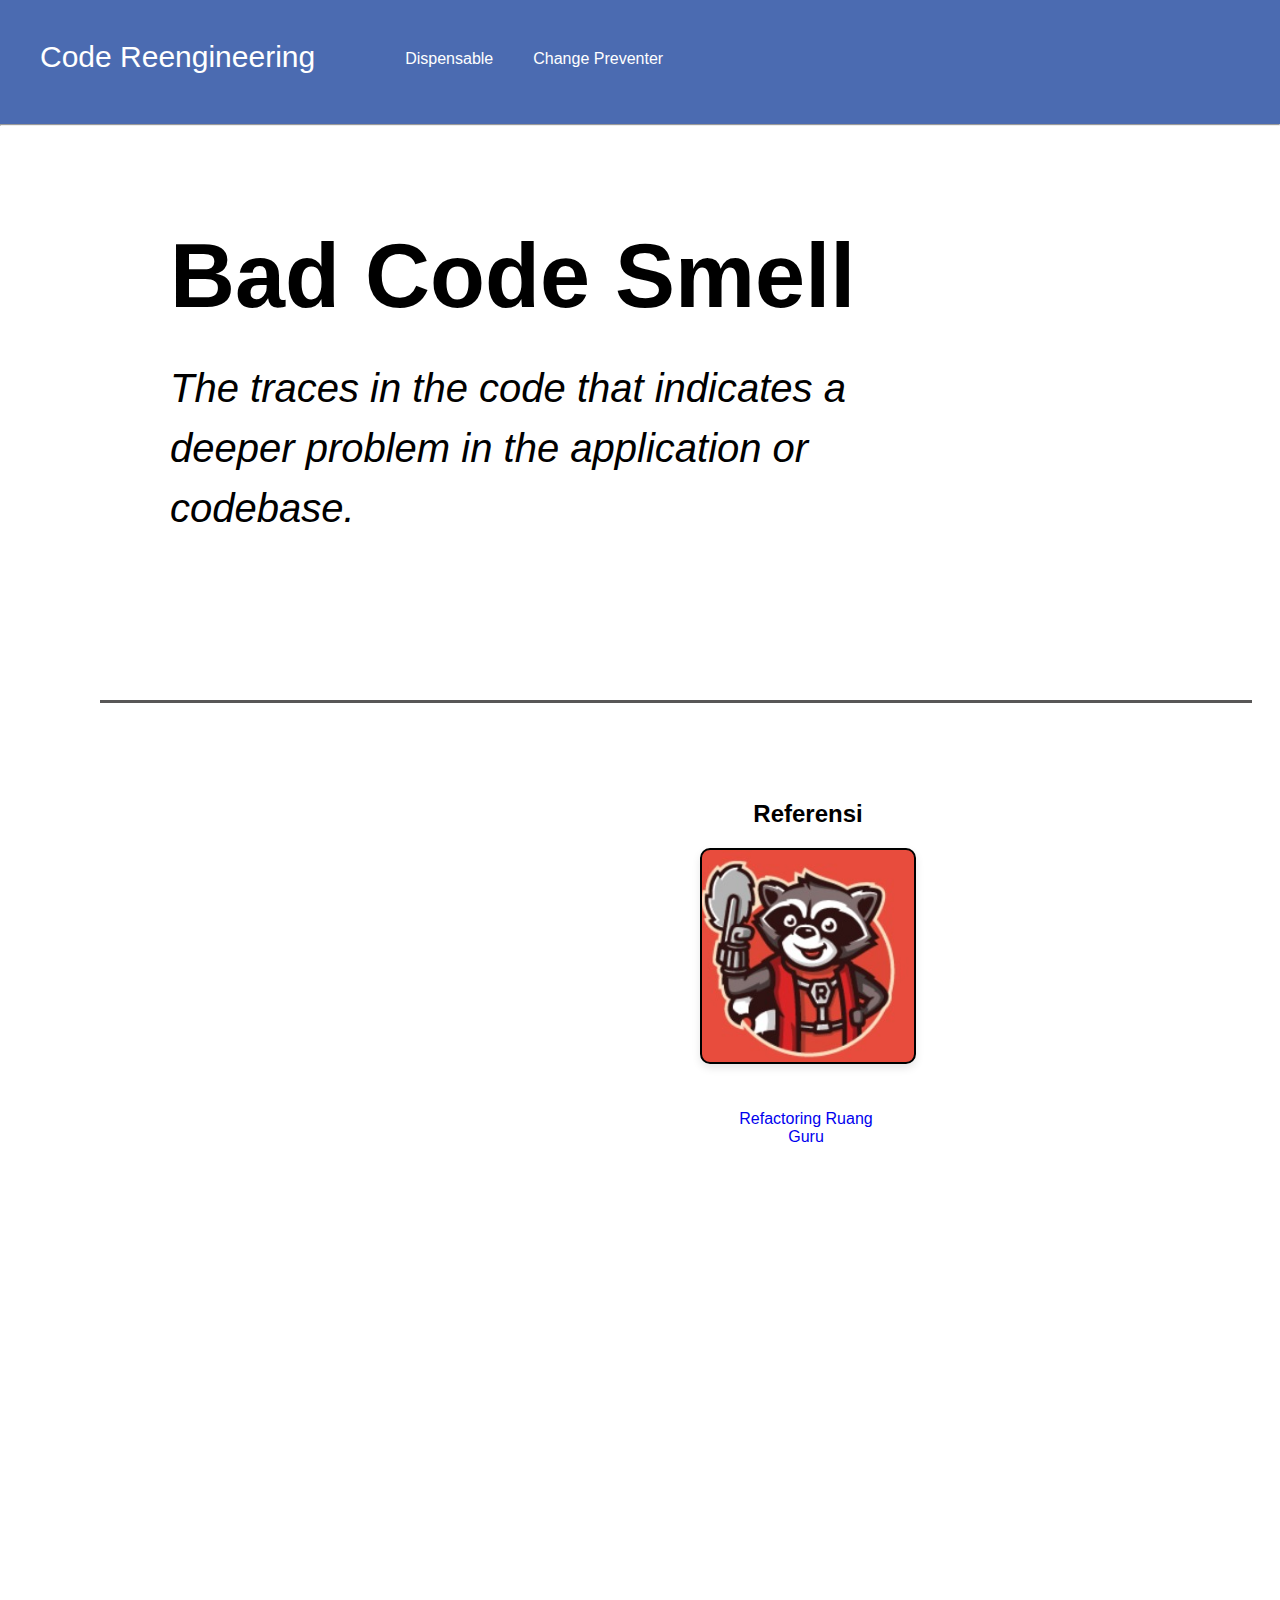
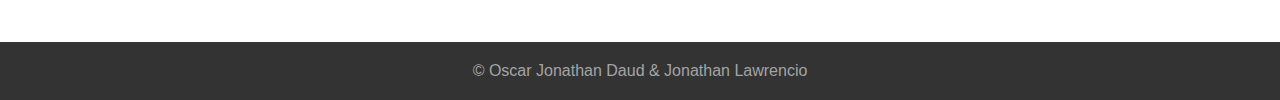
<file: index.html>
<!DOCTYPE html>
<html lang="en">

<head>
  <meta charset="UTF-8">
  <meta name="viewport" content="width=device-width, initial-scale=1.0">
  <title>Code Reengineering</title>
  <link rel="stylesheet" href="home.css">
</head>

<body>
  <header>
    <div class="menu">
      <ul>
        <li id="logo"><a href="index.html">Code Reengineering</a></li>
        <li><a href="dispensable.html">Dispensable</a></li>
        <li><a href="changePreventer.html">Change Preventer</a></li>
      </ul>
      <hr>

  </header>



  <div class="banner">
    <div class="home-text">
      <h1> Bad Code Smell</h1>
      <p> The traces in the code that indicates a deeper problem in the application or codebase.</p>
    </div>

  </div>
  <!-- <div class="container"> 
    <div class="menu">
    <ul>
        <li id="logo"><a href="index.html">Code Reengineering</a></li>
        <li><a href="dispensable.html">Dispensable</a></li>
        <li><a href="changePreventer.html">Change Preventer</a></li>
    </ul>
    <hr>
    </div>
   
  </div> -->
  
  <div>
    <hr class="h">
  </div>

  
  <div class="referensi">
    <h2>Referensi</h2>

    <div class="referensi1"></div>
    <div class="referensi2">
      <a href="https://refactoring.guru/refactoring/smells">Refactoring Ruang Guru</a>
    </div>
  </div>
  
  

</body>
<footer>

  <div>© Oscar Jonathan Daud & Jonathan Lawrencio</div>
</footer>

</html>
</file>
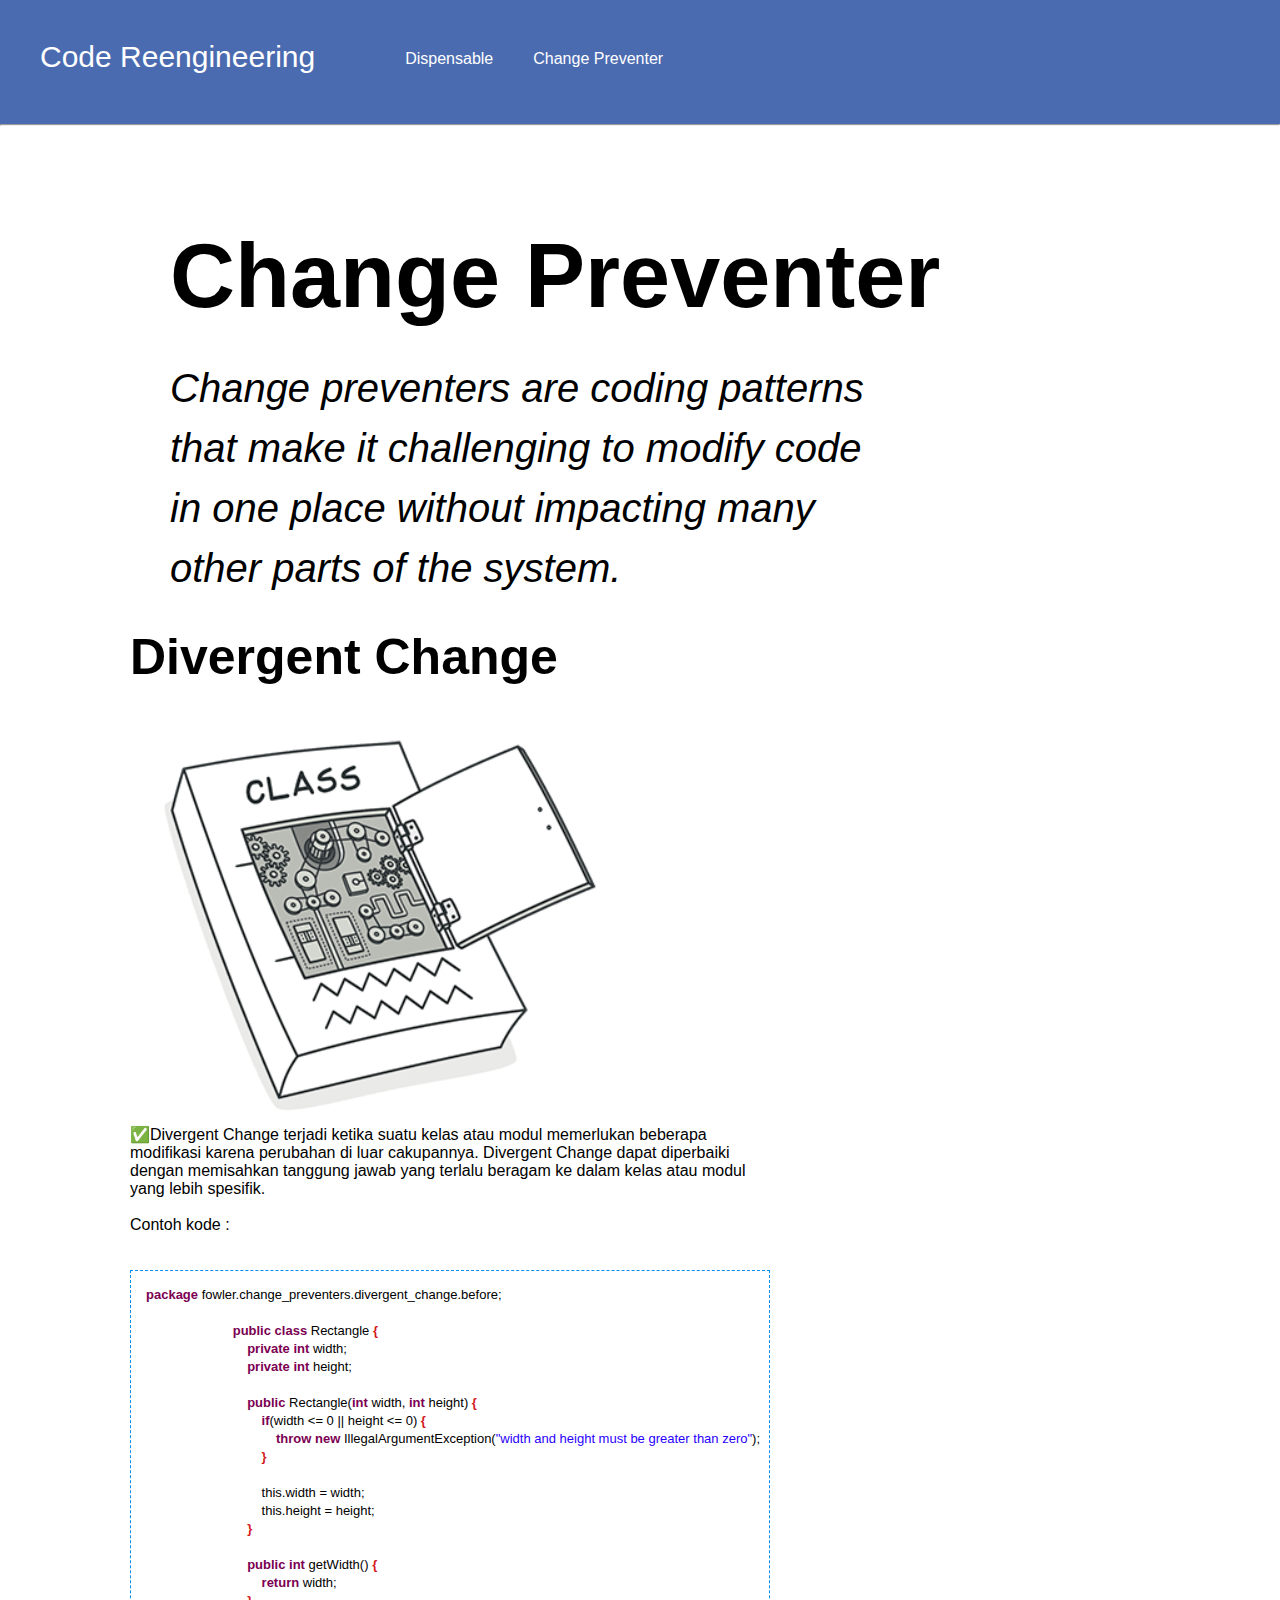
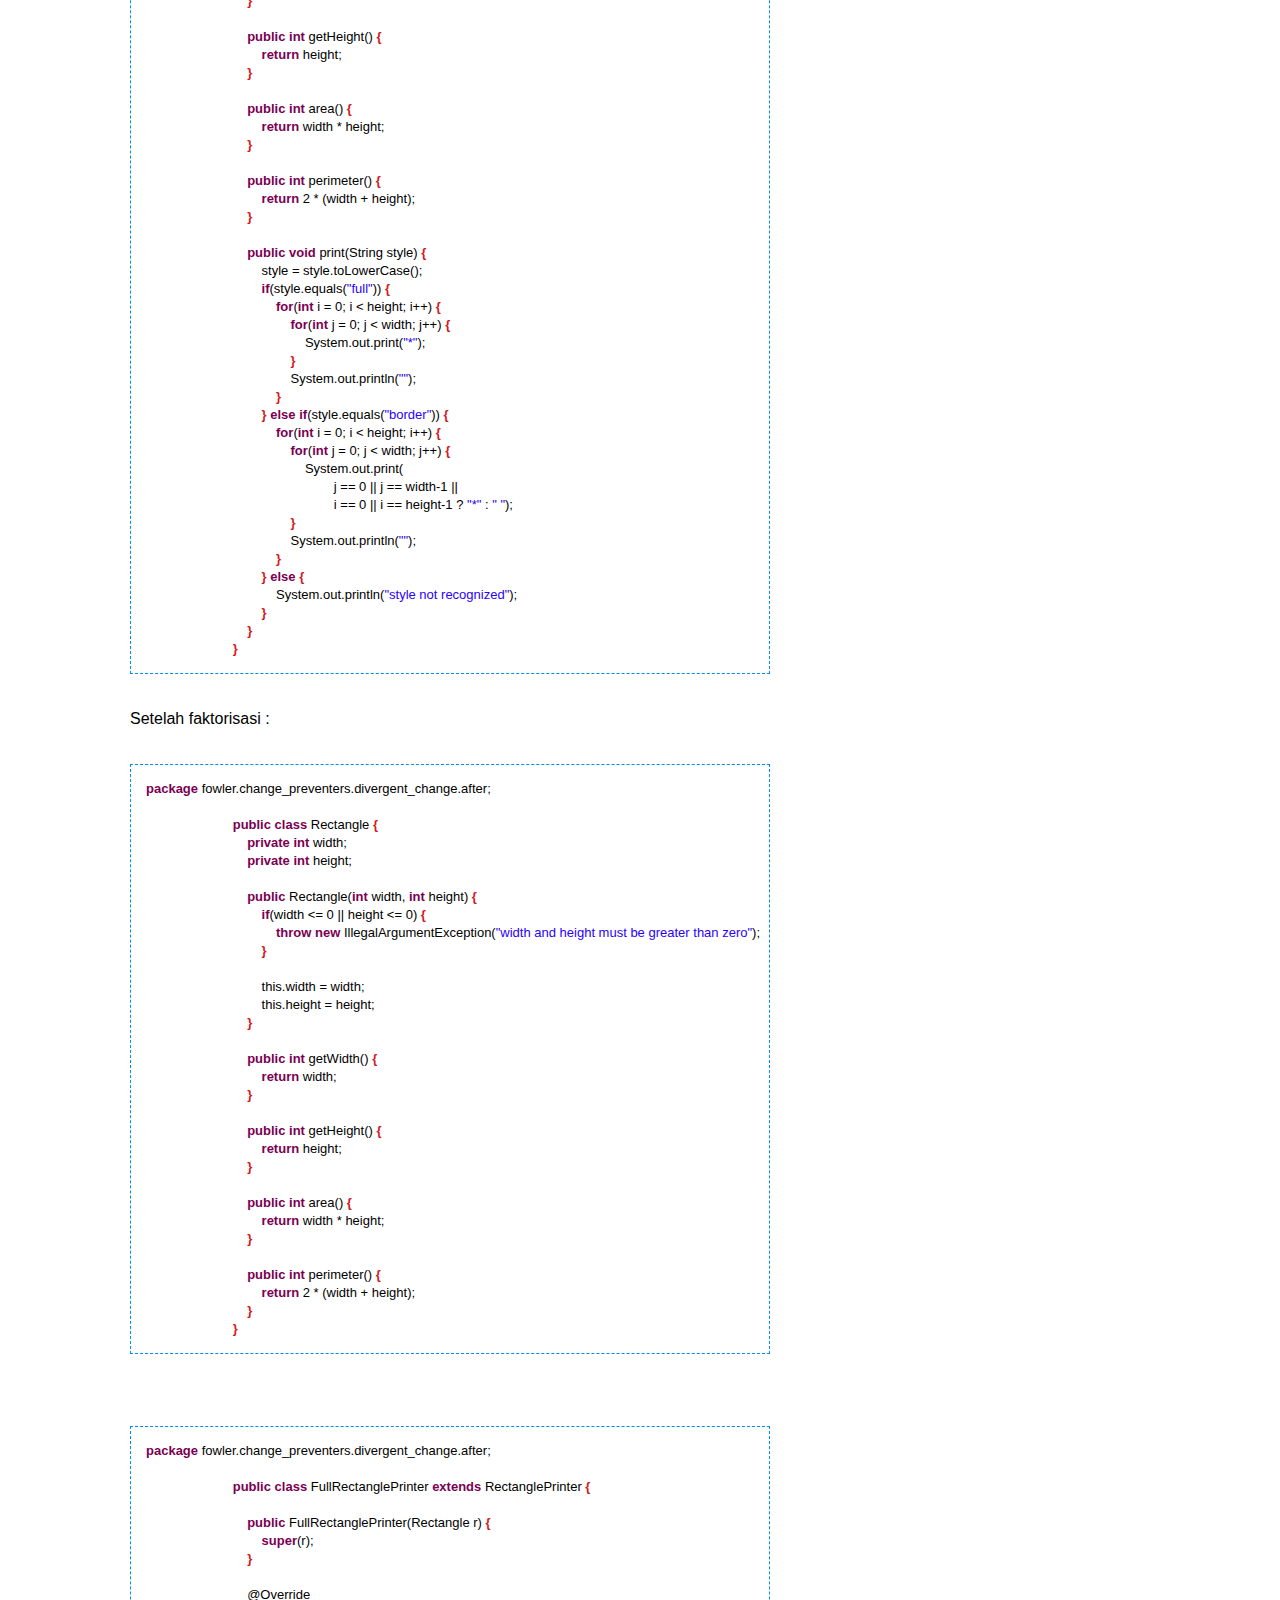
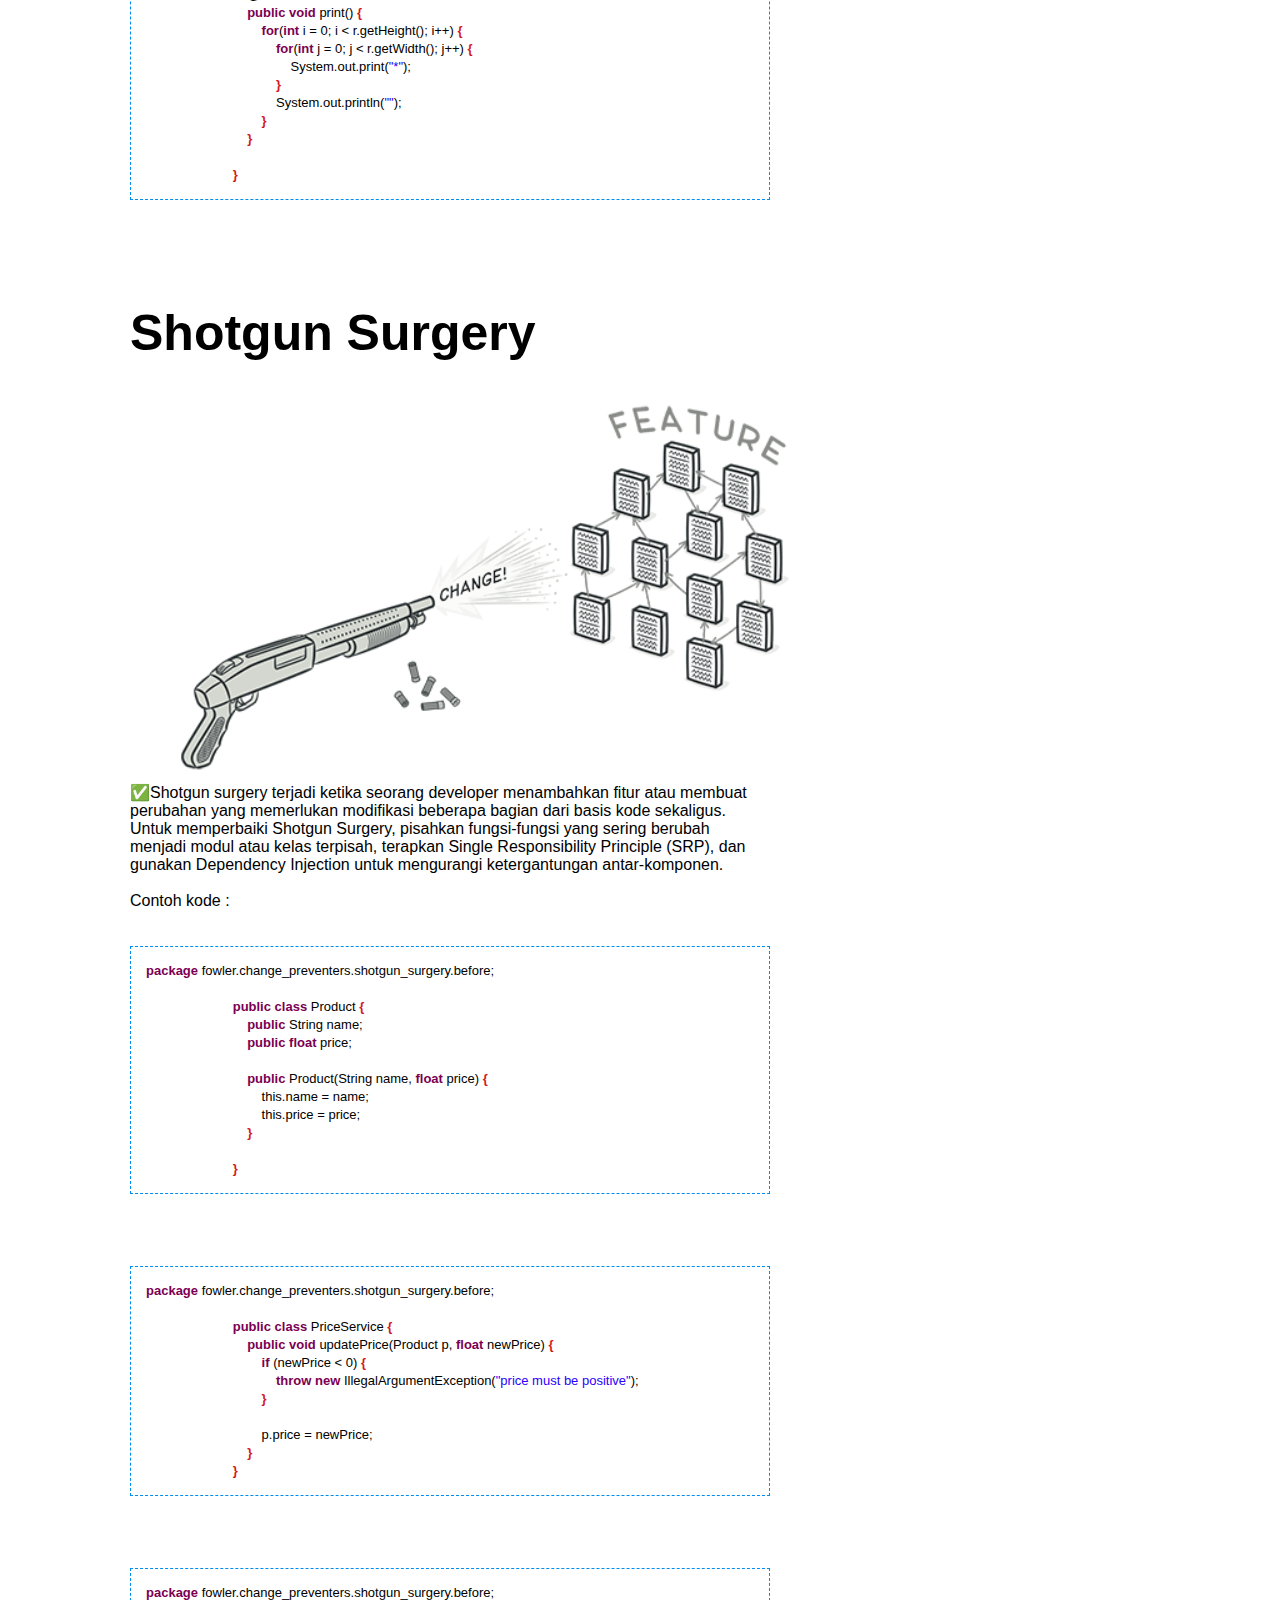
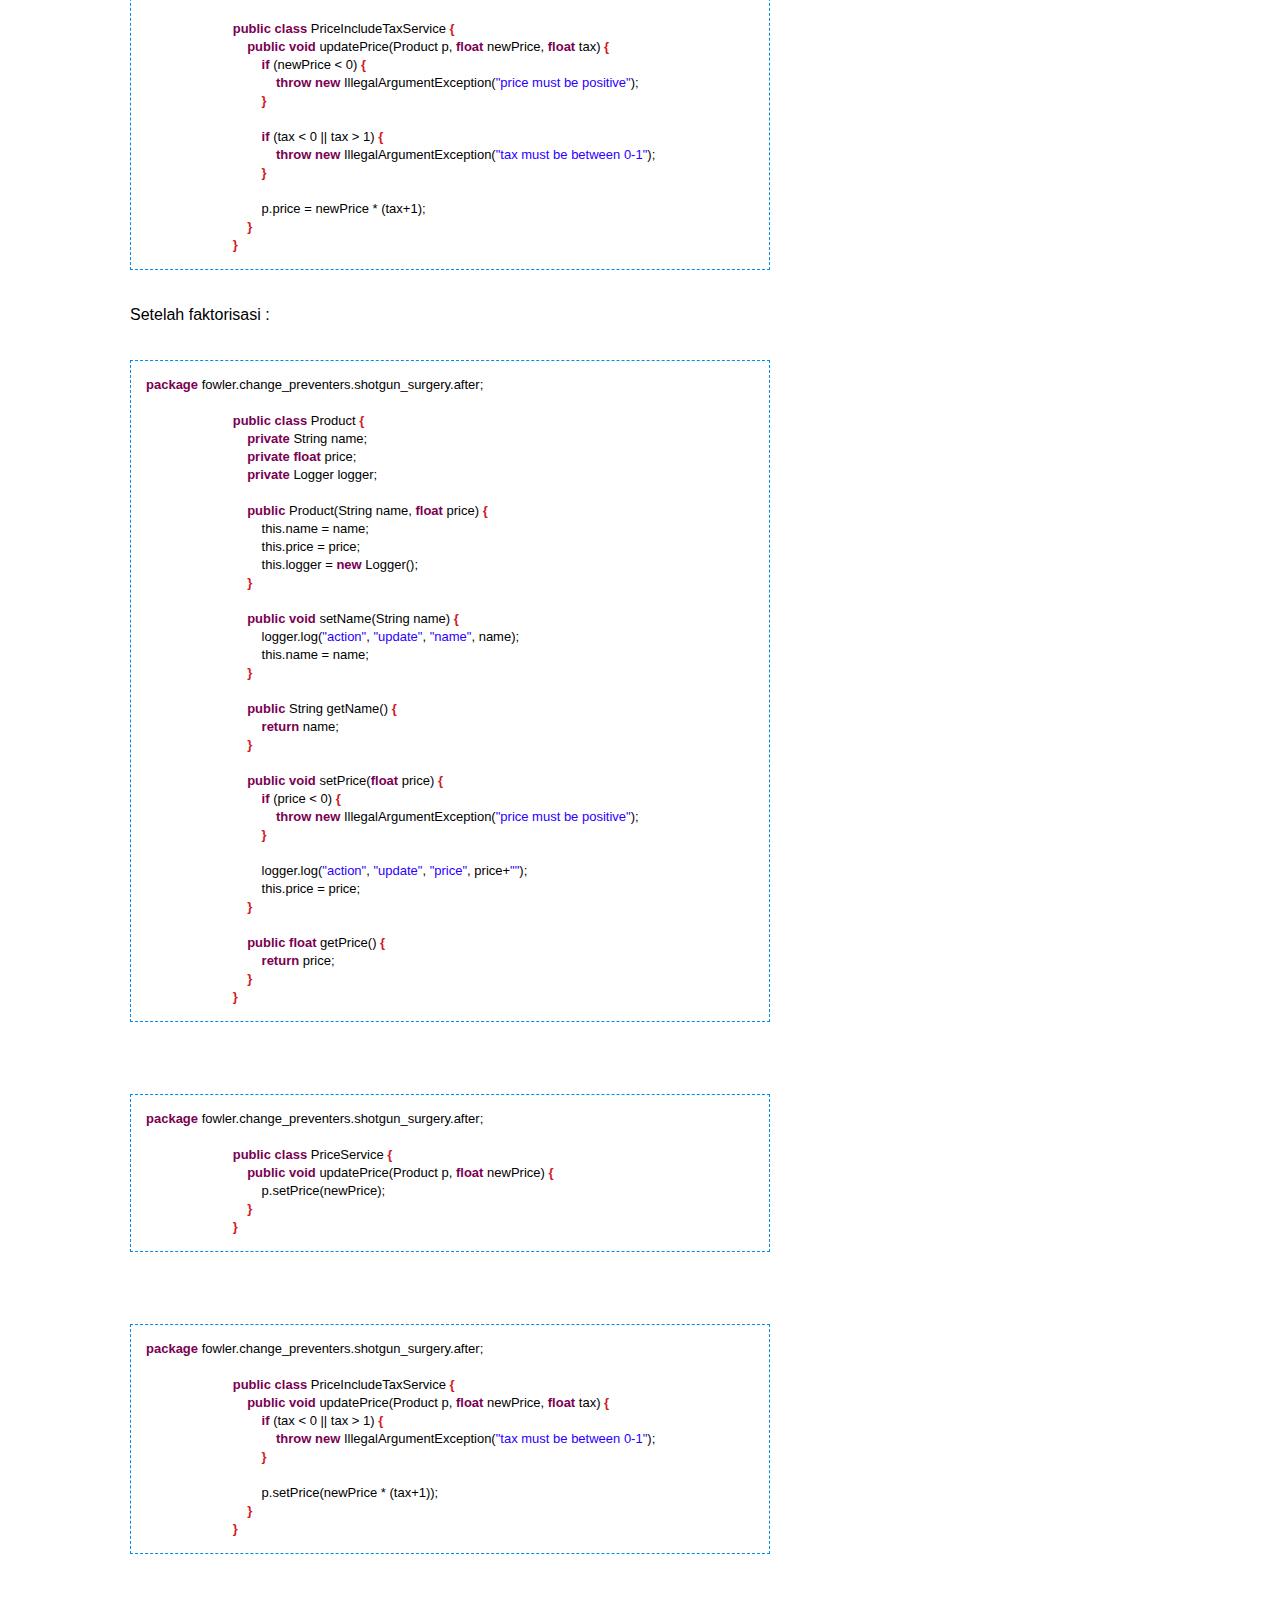
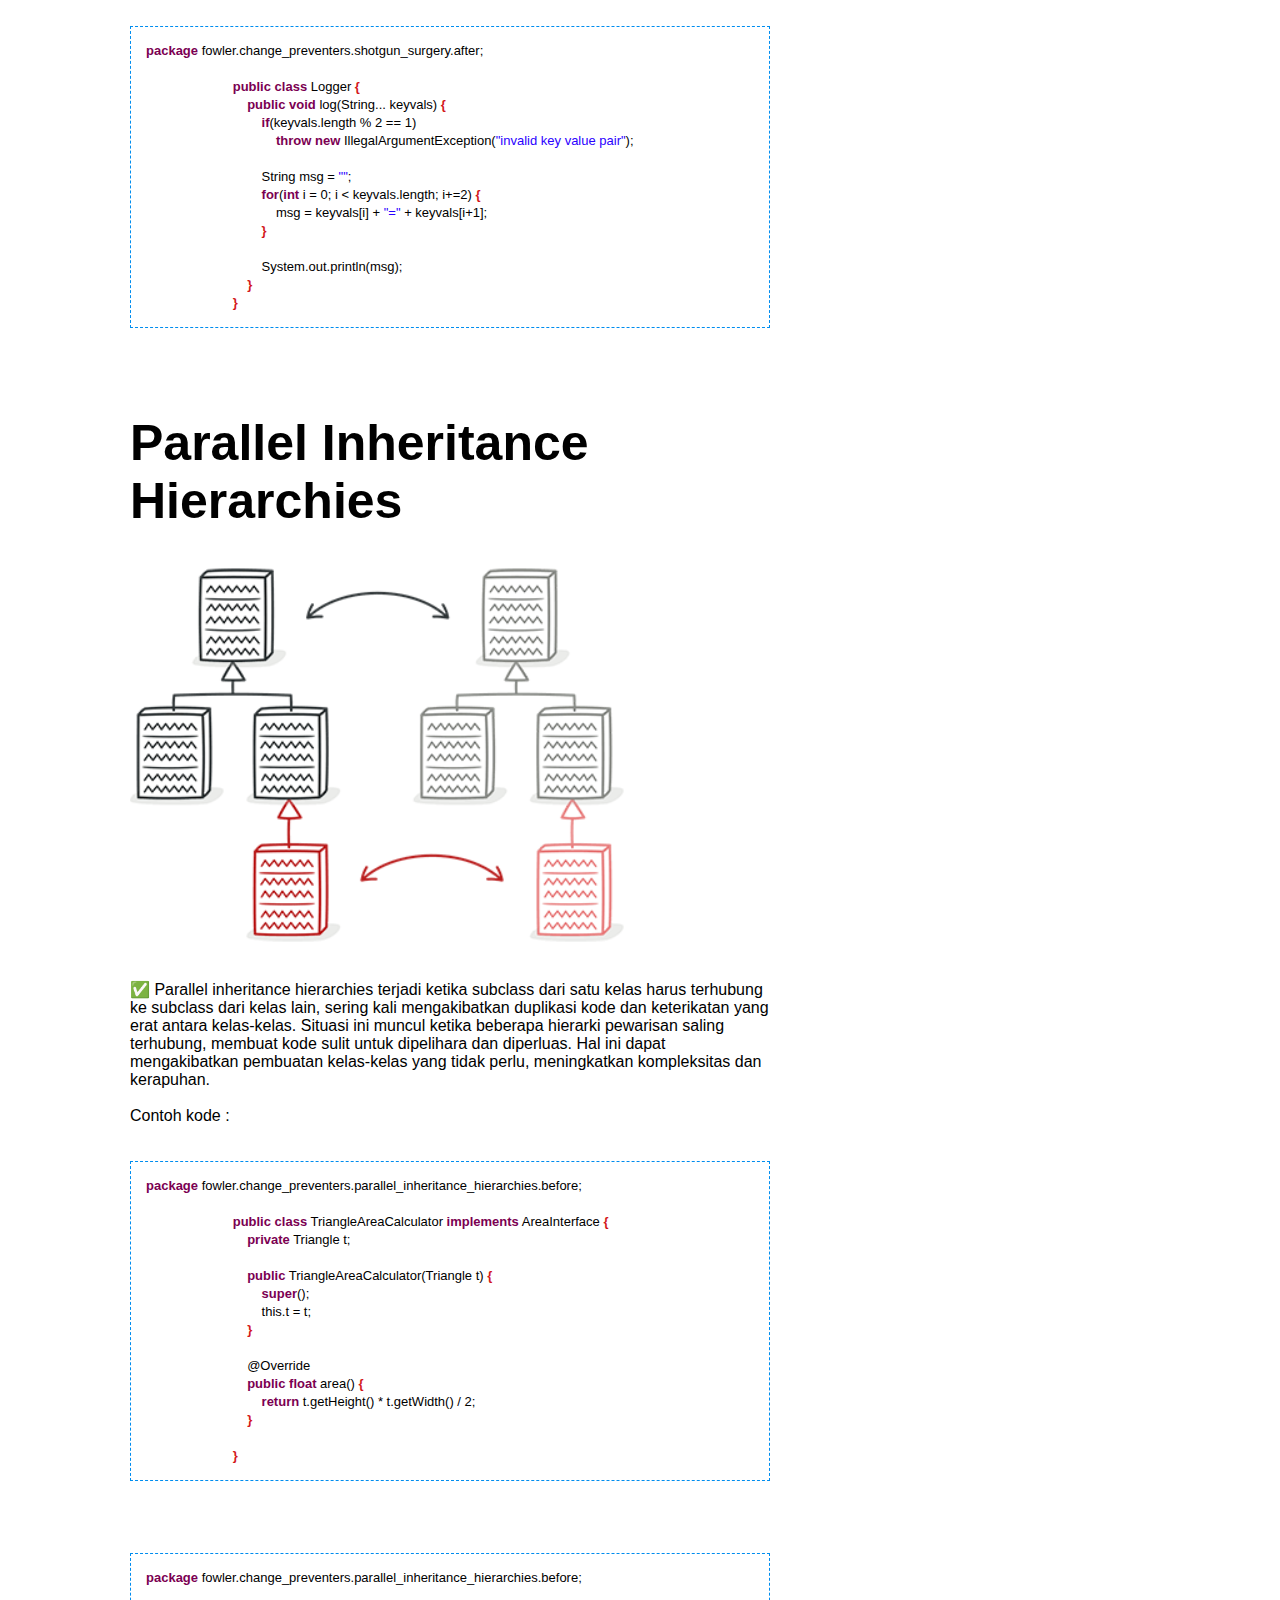
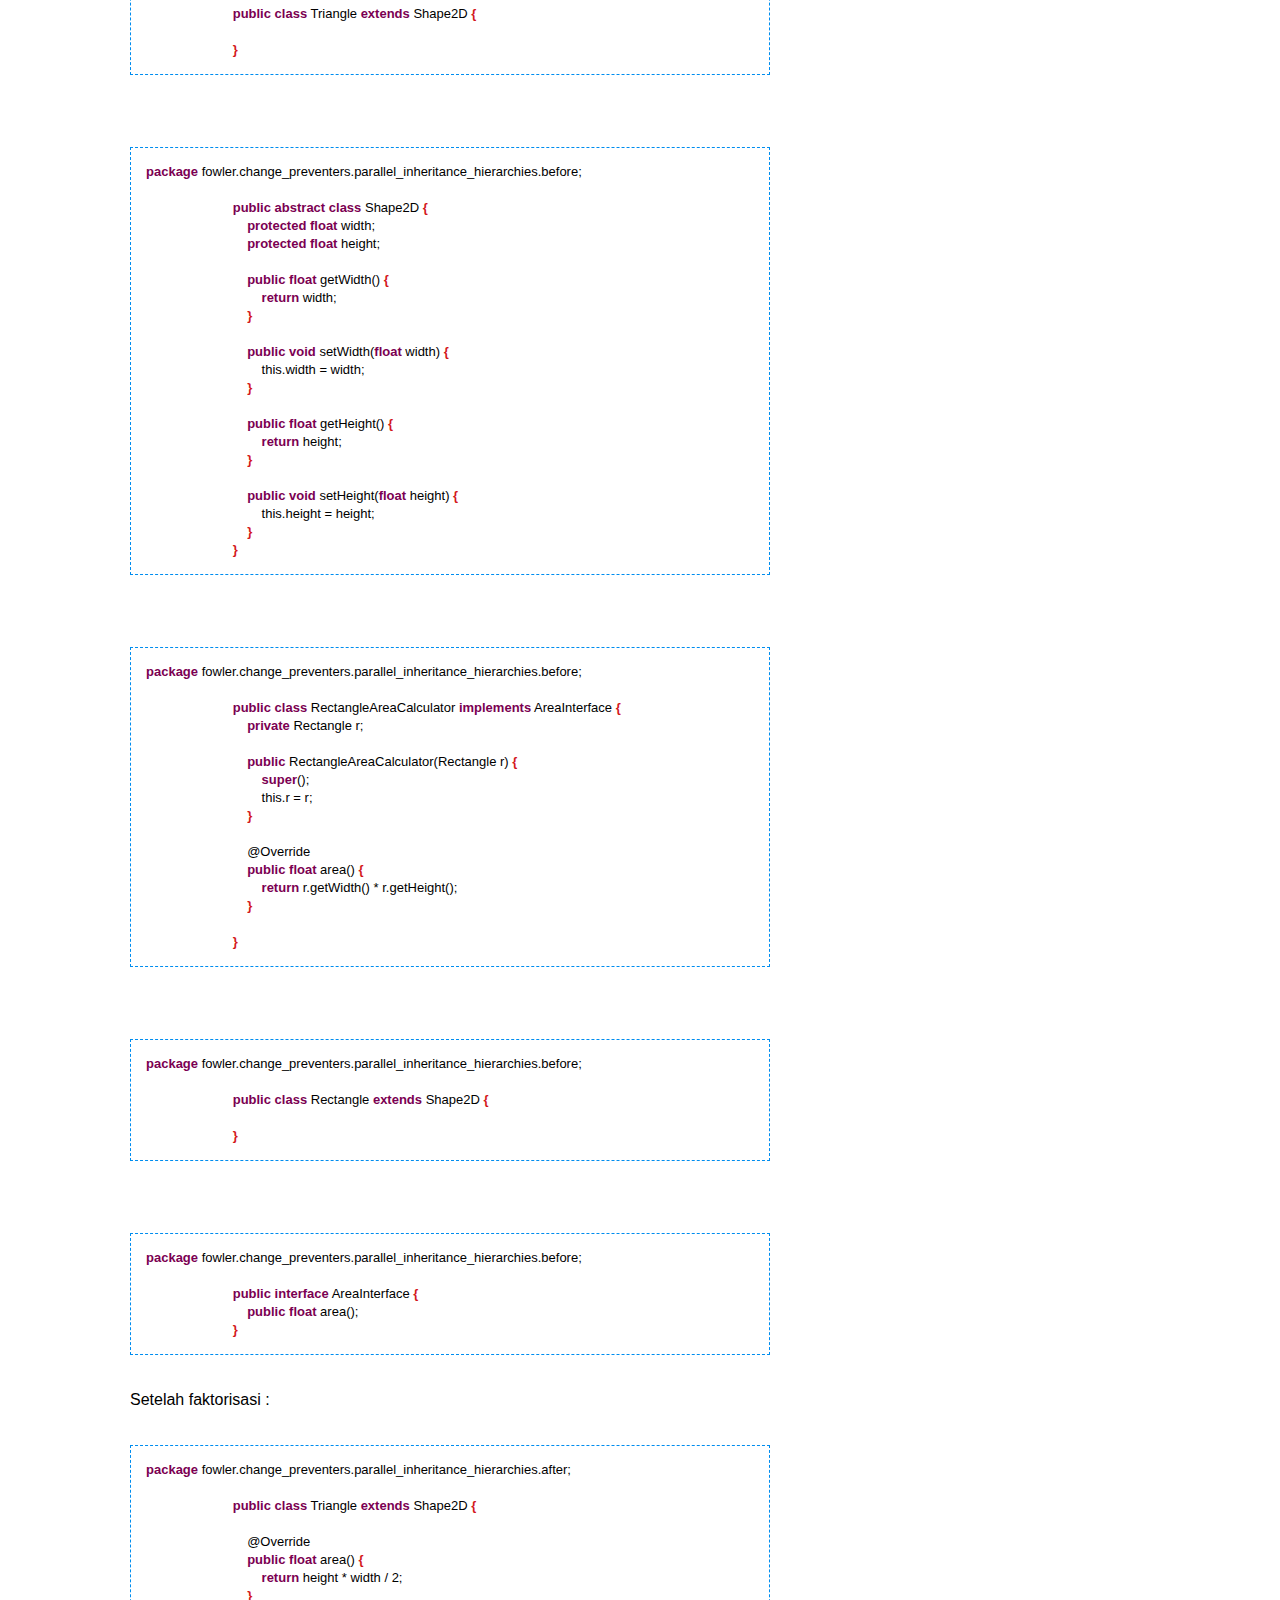
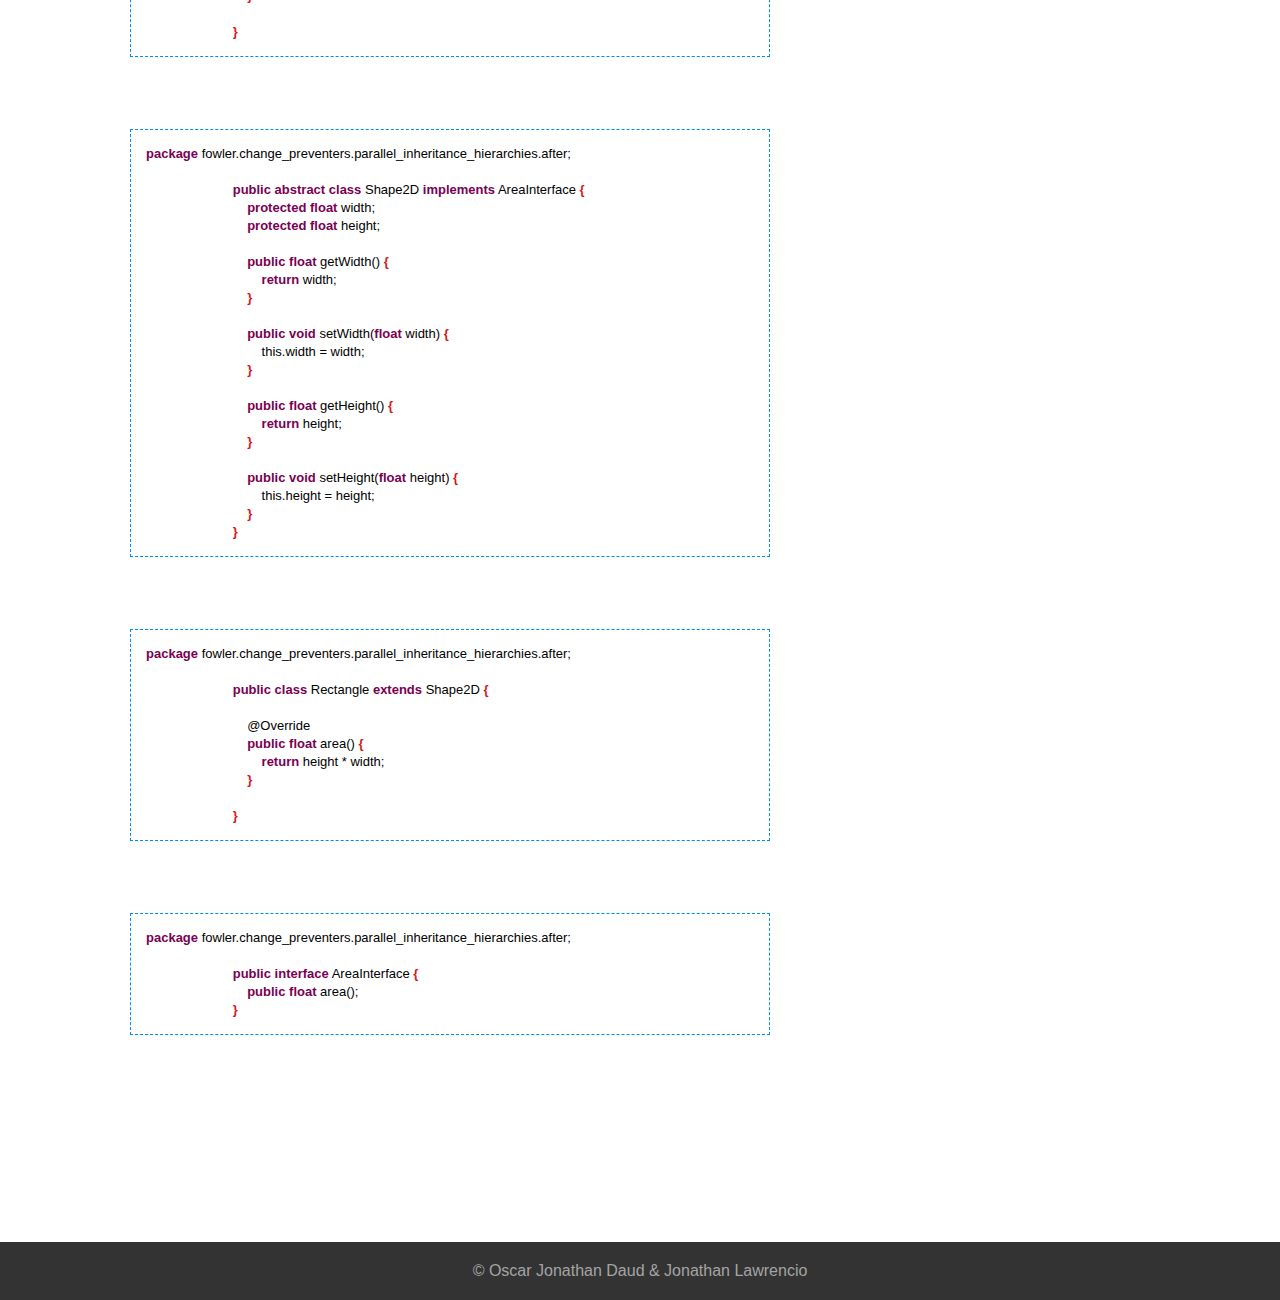
<file: changePreventer.html>
<!DOCTYPE html>
<html lang="en">

<head>
    <meta charset="UTF-8">
    <meta name="viewport" content="width=device-width, initial-scale=1.0">
    <title>Change Preventer</title>
    <link rel="stylesheet" href="changepreventer.css">
</head>

<body>
    <header>
        <div class="menu">
            <ul>
                <li id="logo"><a href="index.html">Code Reengineering</a></li>
                <li><a href="dispensable.html">Dispensable</a></li>
                <li><a href="changePreventer.html">Change Preventer</a></li>
            </ul>
            <hr>
        </div>
    </header>

    <div class="banner">
        <div class="home-text">
            <h1>Change Preventer</h1>
            <p>Change preventers are coding patterns that make it challenging to modify code in one place without
                impacting many other parts of the system.</p>
        </div>
        <br>

        <div class="divergent">

            <h1>Divergent Change</h1><br>
            <img src="divergent.png">
            <p id="p1">✅Divergent Change terjadi ketika suatu kelas atau modul
                memerlukan beberapa modifikasi karena perubahan di luar cakupannya.
                Divergent Change dapat diperbaiki dengan memisahkan tanggung jawab yang
                terlalu beragam ke dalam kelas atau modul yang lebih spesifik.</p><br>
            <p id="p2">Contoh kode :</p>
            <div class="code">
                <pre><code class="java">
                    <pre style='text-align: left; border: 1px dashed #008DEF; line-height: 18px; padding: 15px; font-size: 13px; font-family:'Courier New, Courier, monospace; overflow: auto;'><span style='font-weight:bold;color:#7B0052;'>package</span> fowler.change_preventers.divergent_change.before;

                        <span style='font-weight:bold;color:#7B0052;'>public</span> <span style='font-weight:bold;color:#7B0052;'>class</span> Rectangle <span style='font-weight:bold;color:#D3171B'>{</span>
                            <span style='font-weight:bold;color:#7B0052;'>private</span> <span style='font-weight:bold;color:#7B0052;'>int</span> width;
                            <span style='font-weight:bold;color:#7B0052;'>private</span> <span style='font-weight:bold;color:#7B0052;'>int</span> height;
                            
                            <span style='font-weight:bold;color:#7B0052;'>public</span> Rectangle(<span style='font-weight:bold;color:#7B0052;'>int</span> width, <span style='font-weight:bold;color:#7B0052;'>int</span> height) <span style='font-weight:bold;color:#D3171B'>{</span>
                                <span style='font-weight:bold;color:#7B0052;'>if</span>(width &lt;= 0 || height &lt;= 0) <span style='font-weight:bold;color:#D3171B'>{</span>
                                    <span style='font-weight:bold;color:#7B0052;'>throw</span> <span style='font-weight:bold;color:#7B0052;'>new</span> IllegalArgumentException(<span style='color:#2A00FF'>"width and height must be greater than zero"</span>);
                                <span style='font-weight:bold;color:#D3171B'>}</span>
                                
                                this.width = width;
                                this.height = height;
                            <span style='font-weight:bold;color:#D3171B'>}</span>
                            
                            <span style='font-weight:bold;color:#7B0052;'>public</span> <span style='font-weight:bold;color:#7B0052;'>int</span> getWidth() <span style='font-weight:bold;color:#D3171B'>{</span>
                                <span style='font-weight:bold;color:#7B0052;'>return</span> width;
                            <span style='font-weight:bold;color:#D3171B'>}</span>
                            
                            <span style='font-weight:bold;color:#7B0052;'>public</span> <span style='font-weight:bold;color:#7B0052;'>int</span> getHeight() <span style='font-weight:bold;color:#D3171B'>{</span>
                                <span style='font-weight:bold;color:#7B0052;'>return</span> height;
                            <span style='font-weight:bold;color:#D3171B'>}</span>
                            
                            <span style='font-weight:bold;color:#7B0052;'>public</span> <span style='font-weight:bold;color:#7B0052;'>int</span> area() <span style='font-weight:bold;color:#D3171B'>{</span>
                                <span style='font-weight:bold;color:#7B0052;'>return</span> width * height;
                            <span style='font-weight:bold;color:#D3171B'>}</span>
                            
                            <span style='font-weight:bold;color:#7B0052;'>public</span> <span style='font-weight:bold;color:#7B0052;'>int</span> perimeter() <span style='font-weight:bold;color:#D3171B'>{</span>
                                <span style='font-weight:bold;color:#7B0052;'>return</span> 2 * (width + height);
                            <span style='font-weight:bold;color:#D3171B'>}</span>
                            
                            <span style='font-weight:bold;color:#7B0052;'>public</span> <span style='font-weight:bold;color:#7B0052;'>void</span> print(String style) <span style='font-weight:bold;color:#D3171B'>{</span>
                                style = style.toLowerCase();
                                <span style='font-weight:bold;color:#7B0052;'>if</span>(style.equals(<span style='color:#2A00FF'>"full"</span>)) <span style='font-weight:bold;color:#D3171B'>{</span>
                                    <span style='font-weight:bold;color:#7B0052;'>for</span>(<span style='font-weight:bold;color:#7B0052;'>int</span> i = 0; i &lt; height; i++) <span style='font-weight:bold;color:#D3171B'>{</span>
                                        <span style='font-weight:bold;color:#7B0052;'>for</span>(<span style='font-weight:bold;color:#7B0052;'>int</span> j = 0; j &lt; width; j++) <span style='font-weight:bold;color:#D3171B'>{</span>
                                            System.out.print(<span style='color:#2A00FF'>"*"</span>);
                                        <span style='font-weight:bold;color:#D3171B'>}</span>
                                        System.out.println(<span style='color:#2A00FF'>""</span>);
                                    <span style='font-weight:bold;color:#D3171B'>}</span>
                                <span style='font-weight:bold;color:#D3171B'>}</span> <span style='font-weight:bold;color:#7B0052;'>else</span> <span style='font-weight:bold;color:#7B0052;'>if</span>(style.equals(<span style='color:#2A00FF'>"border"</span>)) <span style='font-weight:bold;color:#D3171B'>{</span>
                                    <span style='font-weight:bold;color:#7B0052;'>for</span>(<span style='font-weight:bold;color:#7B0052;'>int</span> i = 0; i &lt; height; i++) <span style='font-weight:bold;color:#D3171B'>{</span>
                                        <span style='font-weight:bold;color:#7B0052;'>for</span>(<span style='font-weight:bold;color:#7B0052;'>int</span> j = 0; j &lt; width; j++) <span style='font-weight:bold;color:#D3171B'>{</span>
                                            System.out.print(
                                                    j == 0 || j == width-1 || 
                                                    i == 0 || i == height-1 ? <span style='color:#2A00FF'>"*"</span> : <span style='color:#2A00FF'>" "</span>);
                                        <span style='font-weight:bold;color:#D3171B'>}</span>
                                        System.out.println(<span style='color:#2A00FF'>""</span>);
                                    <span style='font-weight:bold;color:#D3171B'>}</span>
                                <span style='font-weight:bold;color:#D3171B'>}</span> <span style='font-weight:bold;color:#7B0052;'>else</span> <span style='font-weight:bold;color:#D3171B'>{</span>
                                    System.out.println(<span style='color:#2A00FF'>"style not recognized"</span>);
                                <span style='font-weight:bold;color:#D3171B'>}</span>
                            <span style='font-weight:bold;color:#D3171B'>}</span>
                        <span style='font-weight:bold;color:#D3171B'>}</span></pre>
                </code></pre>
                </div>
            <p>Setelah faktorisasi :</p>
            <div class="code">
                <pre><code class="java">
                    <pre style='text-align: left; border: 1px dashed #008DEF; line-height: 18px; padding: 15px; font-size: 13px; font-family:'Courier New', Courier, monospace; overflow: auto;'><span style='font-weight:bold;color:#7B0052;'>package</span> fowler.change_preventers.divergent_change.after;

                        <span style='font-weight:bold;color:#7B0052;'>public</span> <span style='font-weight:bold;color:#7B0052;'>class</span> Rectangle <span style='font-weight:bold;color:#D3171B'>{</span>
                            <span style='font-weight:bold;color:#7B0052;'>private</span> <span style='font-weight:bold;color:#7B0052;'>int</span> width;
                            <span style='font-weight:bold;color:#7B0052;'>private</span> <span style='font-weight:bold;color:#7B0052;'>int</span> height;
                            
                            <span style='font-weight:bold;color:#7B0052;'>public</span> Rectangle(<span style='font-weight:bold;color:#7B0052;'>int</span> width, <span style='font-weight:bold;color:#7B0052;'>int</span> height) <span style='font-weight:bold;color:#D3171B'>{</span>
                                <span style='font-weight:bold;color:#7B0052;'>if</span>(width &lt;= 0 || height &lt;= 0) <span style='font-weight:bold;color:#D3171B'>{</span>
                                    <span style='font-weight:bold;color:#7B0052;'>throw</span> <span style='font-weight:bold;color:#7B0052;'>new</span> IllegalArgumentException(<span style='color:#2A00FF'>"width and height must be greater than zero"</span>);
                                <span style='font-weight:bold;color:#D3171B'>}</span>
                                
                                this.width = width;
                                this.height = height;
                            <span style='font-weight:bold;color:#D3171B'>}</span>
                            
                            <span style='font-weight:bold;color:#7B0052;'>public</span> <span style='font-weight:bold;color:#7B0052;'>int</span> getWidth() <span style='font-weight:bold;color:#D3171B'>{</span>
                                <span style='font-weight:bold;color:#7B0052;'>return</span> width;
                            <span style='font-weight:bold;color:#D3171B'>}</span>
                            
                            <span style='font-weight:bold;color:#7B0052;'>public</span> <span style='font-weight:bold;color:#7B0052;'>int</span> getHeight() <span style='font-weight:bold;color:#D3171B'>{</span>
                                <span style='font-weight:bold;color:#7B0052;'>return</span> height;
                            <span style='font-weight:bold;color:#D3171B'>}</span>
                            
                            <span style='font-weight:bold;color:#7B0052;'>public</span> <span style='font-weight:bold;color:#7B0052;'>int</span> area() <span style='font-weight:bold;color:#D3171B'>{</span>
                                <span style='font-weight:bold;color:#7B0052;'>return</span> width * height;
                            <span style='font-weight:bold;color:#D3171B'>}</span>
                            
                            <span style='font-weight:bold;color:#7B0052;'>public</span> <span style='font-weight:bold;color:#7B0052;'>int</span> perimeter() <span style='font-weight:bold;color:#D3171B'>{</span>
                                <span style='font-weight:bold;color:#7B0052;'>return</span> 2 * (width + height);
                            <span style='font-weight:bold;color:#D3171B'>}</span>
                        <span style='font-weight:bold;color:#D3171B'>}</span></pre>
                </code></pre>
                <pre><code class="java">
                    <pre style='text-align: left; border: 1px dashed #008DEF; line-height: 18px; padding: 15px; font-size: 13px; font-family:'Courier New', Courier, monospace; overflow: auto;'><span style='font-weight:bold;color:#7B0052;'>package</span> fowler.change_preventers.divergent_change.after;

                        <span style='font-weight:bold;color:#7B0052;'>public</span> <span style='font-weight:bold;color:#7B0052;'>class</span> FullRectanglePrinter <span style='font-weight:bold;color:#7B0052;'>extends</span> RectanglePrinter <span style='font-weight:bold;color:#D3171B'>{</span>
                        
                            <span style='font-weight:bold;color:#7B0052;'>public</span> FullRectanglePrinter(Rectangle r) <span style='font-weight:bold;color:#D3171B'>{</span>
                                <span style='font-weight:bold;color:#7B0052;'>super</span>(r);
                            <span style='font-weight:bold;color:#D3171B'>}</span>
                        
                            @Override
                            <span style='font-weight:bold;color:#7B0052;'>public</span> <span style='font-weight:bold;color:#7B0052;'>void</span> print() <span style='font-weight:bold;color:#D3171B'>{</span>
                                <span style='font-weight:bold;color:#7B0052;'>for</span>(<span style='font-weight:bold;color:#7B0052;'>int</span> i = 0; i &lt; r.getHeight(); i++) <span style='font-weight:bold;color:#D3171B'>{</span>
                                    <span style='font-weight:bold;color:#7B0052;'>for</span>(<span style='font-weight:bold;color:#7B0052;'>int</span> j = 0; j &lt; r.getWidth(); j++) <span style='font-weight:bold;color:#D3171B'>{</span>
                                        System.out.print(<span style='color:#2A00FF'>"*"</span>);
                                    <span style='font-weight:bold;color:#D3171B'>}</span>
                                    System.out.println(<span style='color:#2A00FF'>""</span>);
                                <span style='font-weight:bold;color:#D3171B'>}</span>
                            <span style='font-weight:bold;color:#D3171B'>}</span>
                        
                        <span style='font-weight:bold;color:#D3171B'>}</span></pre>
                </code></pre>
                </div>
        </div>
        <br>




        <div class="shotgun">
            <h1>Shotgun Surgery</h1><br>
            <img src="shotgun.png">
            <p id="p1">✅Shotgun surgery terjadi ketika seorang developer menambahkan fitur atau membuat perubahan yang
                memerlukan modifikasi beberapa bagian dari basis kode sekaligus.
                Untuk memperbaiki Shotgun Surgery, pisahkan fungsi-fungsi yang sering berubah menjadi modul atau kelas
                terpisah,
                terapkan Single Responsibility Principle (SRP), dan gunakan Dependency Injection untuk mengurangi
                ketergantungan antar-komponen.
            </p><br>
            <p >Contoh kode :</p>
            <div class="code">
                <pre><code class="java">
                    <pre style='text-align: left; border: 1px dashed #008DEF; line-height: 18px; padding: 15px; font-size: 13px; font-family:'Courier New', Courier, monospace; overflow: auto;'><span style='font-weight:bold;color:#7B0052;'>package</span> fowler.change_preventers.shotgun_surgery.before;

                        <span style='font-weight:bold;color:#7B0052;'>public</span> <span style='font-weight:bold;color:#7B0052;'>class</span> Product <span style='font-weight:bold;color:#D3171B'>{</span>
                            <span style='font-weight:bold;color:#7B0052;'>public</span> String name;
                            <span style='font-weight:bold;color:#7B0052;'>public</span> <span style='font-weight:bold;color:#7B0052;'>float</span> price;
                            
                            <span style='font-weight:bold;color:#7B0052;'>public</span> Product(String name, <span style='font-weight:bold;color:#7B0052;'>float</span> price) <span style='font-weight:bold;color:#D3171B'>{</span>
                                this.name = name;
                                this.price = price;
                            <span style='font-weight:bold;color:#D3171B'>}</span>
                            
                        <span style='font-weight:bold;color:#D3171B'>}</span></pre>
                </code></pre>
                <pre><code class="java">
                    <pre style='text-align: left; border: 1px dashed #008DEF; line-height: 18px; padding: 15px; font-size: 13px; font-family:'Courier New', Courier, monospace; overflow: auto;'><span style='font-weight:bold;color:#7B0052;'>package</span> fowler.change_preventers.shotgun_surgery.before;

                        <span style='font-weight:bold;color:#7B0052;'>public</span> <span style='font-weight:bold;color:#7B0052;'>class</span> PriceService <span style='font-weight:bold;color:#D3171B'>{</span>
                            <span style='font-weight:bold;color:#7B0052;'>public</span> <span style='font-weight:bold;color:#7B0052;'>void</span> updatePrice(Product p, <span style='font-weight:bold;color:#7B0052;'>float</span> newPrice) <span style='font-weight:bold;color:#D3171B'>{</span>
                                <span style='font-weight:bold;color:#7B0052;'>if</span> (newPrice &lt; 0) <span style='font-weight:bold;color:#D3171B'>{</span>
                                    <span style='font-weight:bold;color:#7B0052;'>throw</span> <span style='font-weight:bold;color:#7B0052;'>new</span> IllegalArgumentException(<span style='color:#2A00FF'>"price must be positive"</span>);
                                <span style='font-weight:bold;color:#D3171B'>}</span>
                                
                                p.price = newPrice;
                            <span style='font-weight:bold;color:#D3171B'>}</span>
                        <span style='font-weight:bold;color:#D3171B'>}</span></pre>
                </code></pre>
                <pre><code class="java">
                    <pre style='text-align: left; border: 1px dashed #008DEF; line-height: 18px; padding: 15px; font-size: 13px; font-family:'Courier New', Courier, monospace; overflow: auto;'><span style='font-weight:bold;color:#7B0052;'>package</span> fowler.change_preventers.shotgun_surgery.before;

                        <span style='font-weight:bold;color:#7B0052;'>public</span> <span style='font-weight:bold;color:#7B0052;'>class</span> PriceIncludeTaxService <span style='font-weight:bold;color:#D3171B'>{</span>
                            <span style='font-weight:bold;color:#7B0052;'>public</span> <span style='font-weight:bold;color:#7B0052;'>void</span> updatePrice(Product p, <span style='font-weight:bold;color:#7B0052;'>float</span> newPrice, <span style='font-weight:bold;color:#7B0052;'>float</span> tax) <span style='font-weight:bold;color:#D3171B'>{</span>
                                <span style='font-weight:bold;color:#7B0052;'>if</span> (newPrice &lt; 0) <span style='font-weight:bold;color:#D3171B'>{</span>
                                    <span style='font-weight:bold;color:#7B0052;'>throw</span> <span style='font-weight:bold;color:#7B0052;'>new</span> IllegalArgumentException(<span style='color:#2A00FF'>"price must be positive"</span>);
                                <span style='font-weight:bold;color:#D3171B'>}</span>
                                
                                <span style='font-weight:bold;color:#7B0052;'>if</span> (tax &lt; 0 || tax &gt; 1) <span style='font-weight:bold;color:#D3171B'>{</span>
                                    <span style='font-weight:bold;color:#7B0052;'>throw</span> <span style='font-weight:bold;color:#7B0052;'>new</span> IllegalArgumentException(<span style='color:#2A00FF'>"tax must be between 0-1"</span>);
                                <span style='font-weight:bold;color:#D3171B'>}</span>
                                
                                p.price = newPrice * (tax+1);
                            <span style='font-weight:bold;color:#D3171B'>}</span>
                        <span style='font-weight:bold;color:#D3171B'>}</span></pre>
                </code></pre>
                </div>
            <p>Setelah faktorisasi :</p>

            <div class="code">
                <pre><code class="java">
                    <pre style='text-align: left; border: 1px dashed #008DEF; line-height: 18px; padding: 15px; font-size: 13px; font-family:'Courier New', Courier, monospace; overflow: auto;'><span style='font-weight:bold;color:#7B0052;'>package</span> fowler.change_preventers.shotgun_surgery.after;

                        <span style='font-weight:bold;color:#7B0052;'>public</span> <span style='font-weight:bold;color:#7B0052;'>class</span> Product <span style='font-weight:bold;color:#D3171B'>{</span>
                            <span style='font-weight:bold;color:#7B0052;'>private</span> String name;
                            <span style='font-weight:bold;color:#7B0052;'>private</span> <span style='font-weight:bold;color:#7B0052;'>float</span> price;
                            <span style='font-weight:bold;color:#7B0052;'>private</span> Logger logger;
                            
                            <span style='font-weight:bold;color:#7B0052;'>public</span> Product(String name, <span style='font-weight:bold;color:#7B0052;'>float</span> price) <span style='font-weight:bold;color:#D3171B'>{</span>
                                this.name = name;
                                this.price = price;
                                this.logger = <span style='font-weight:bold;color:#7B0052;'>new</span> Logger();
                            <span style='font-weight:bold;color:#D3171B'>}</span>
                            
                            <span style='font-weight:bold;color:#7B0052;'>public</span> <span style='font-weight:bold;color:#7B0052;'>void</span> setName(String name) <span style='font-weight:bold;color:#D3171B'>{</span>
                                logger.log(<span style='color:#2A00FF'>"action"</span>, <span style='color:#2A00FF'>"update"</span>, <span style='color:#2A00FF'>"name"</span>, name);
                                this.name = name;
                            <span style='font-weight:bold;color:#D3171B'>}</span>
                            
                            <span style='font-weight:bold;color:#7B0052;'>public</span> String getName() <span style='font-weight:bold;color:#D3171B'>{</span>
                                <span style='font-weight:bold;color:#7B0052;'>return</span> name;
                            <span style='font-weight:bold;color:#D3171B'>}</span>
                            
                            <span style='font-weight:bold;color:#7B0052;'>public</span> <span style='font-weight:bold;color:#7B0052;'>void</span> setPrice(<span style='font-weight:bold;color:#7B0052;'>float</span> price) <span style='font-weight:bold;color:#D3171B'>{</span>
                                <span style='font-weight:bold;color:#7B0052;'>if</span> (price &lt; 0) <span style='font-weight:bold;color:#D3171B'>{</span>
                                    <span style='font-weight:bold;color:#7B0052;'>throw</span> <span style='font-weight:bold;color:#7B0052;'>new</span> IllegalArgumentException(<span style='color:#2A00FF'>"price must be positive"</span>);
                                <span style='font-weight:bold;color:#D3171B'>}</span>
                                
                                logger.log(<span style='color:#2A00FF'>"action"</span>, <span style='color:#2A00FF'>"update"</span>, <span style='color:#2A00FF'>"price"</span>, price+<span style='color:#2A00FF'>""</span>);
                                this.price = price;
                            <span style='font-weight:bold;color:#D3171B'>}</span>
                            
                            <span style='font-weight:bold;color:#7B0052;'>public</span> <span style='font-weight:bold;color:#7B0052;'>float</span> getPrice() <span style='font-weight:bold;color:#D3171B'>{</span>
                                <span style='font-weight:bold;color:#7B0052;'>return</span> price;
                            <span style='font-weight:bold;color:#D3171B'>}</span>
                        <span style='font-weight:bold;color:#D3171B'>}</span></pre>
                </code></pre>
                <pre><code class="java">
                    <pre style='text-align: left; border: 1px dashed #008DEF; line-height: 18px; padding: 15px; font-size: 13px; font-family:'Courier New', Courier, monospace; overflow: auto;'><span style='font-weight:bold;color:#7B0052;'>package</span> fowler.change_preventers.shotgun_surgery.after;

                        <span style='font-weight:bold;color:#7B0052;'>public</span> <span style='font-weight:bold;color:#7B0052;'>class</span> PriceService <span style='font-weight:bold;color:#D3171B'>{</span>
                            <span style='font-weight:bold;color:#7B0052;'>public</span> <span style='font-weight:bold;color:#7B0052;'>void</span> updatePrice(Product p, <span style='font-weight:bold;color:#7B0052;'>float</span> newPrice) <span style='font-weight:bold;color:#D3171B'>{</span>		
                                p.setPrice(newPrice);
                            <span style='font-weight:bold;color:#D3171B'>}</span>
                        <span style='font-weight:bold;color:#D3171B'>}</span></pre>
                </code></pre>
                <pre><code class="java">
                    <pre style='text-align: left; border: 1px dashed #008DEF; line-height: 18px; padding: 15px; font-size: 13px; font-family:'Courier New', Courier, monospace; overflow: auto;'><span style='font-weight:bold;color:#7B0052;'>package</span> fowler.change_preventers.shotgun_surgery.after;

                        <span style='font-weight:bold;color:#7B0052;'>public</span> <span style='font-weight:bold;color:#7B0052;'>class</span> PriceIncludeTaxService <span style='font-weight:bold;color:#D3171B'>{</span>
                            <span style='font-weight:bold;color:#7B0052;'>public</span> <span style='font-weight:bold;color:#7B0052;'>void</span> updatePrice(Product p, <span style='font-weight:bold;color:#7B0052;'>float</span> newPrice, <span style='font-weight:bold;color:#7B0052;'>float</span> tax) <span style='font-weight:bold;color:#D3171B'>{</span>
                                <span style='font-weight:bold;color:#7B0052;'>if</span> (tax &lt; 0 || tax &gt; 1) <span style='font-weight:bold;color:#D3171B'>{</span>
                                    <span style='font-weight:bold;color:#7B0052;'>throw</span> <span style='font-weight:bold;color:#7B0052;'>new</span> IllegalArgumentException(<span style='color:#2A00FF'>"tax must be between 0-1"</span>);
                                <span style='font-weight:bold;color:#D3171B'>}</span>
                                
                                p.setPrice(newPrice * (tax+1));
                            <span style='font-weight:bold;color:#D3171B'>}</span>
                        <span style='font-weight:bold;color:#D3171B'>}</span></pre>
                </code></pre>
                <pre><code class="java">
                    <pre style='text-align: left; border: 1px dashed #008DEF; line-height: 18px; padding: 15px; font-size: 13px; font-family:'Courier New', Courier, monospace; overflow: auto;'><span style='font-weight:bold;color:#7B0052;'>package</span> fowler.change_preventers.shotgun_surgery.after;

                        <span style='font-weight:bold;color:#7B0052;'>public</span> <span style='font-weight:bold;color:#7B0052;'>class</span> Logger <span style='font-weight:bold;color:#D3171B'>{</span>
                            <span style='font-weight:bold;color:#7B0052;'>public</span> <span style='font-weight:bold;color:#7B0052;'>void</span> log(String... keyvals) <span style='font-weight:bold;color:#D3171B'>{</span>
                                <span style='font-weight:bold;color:#7B0052;'>if</span>(keyvals.length % 2 == 1) 
                                    <span style='font-weight:bold;color:#7B0052;'>throw</span> <span style='font-weight:bold;color:#7B0052;'>new</span> IllegalArgumentException(<span style='color:#2A00FF'>"invalid key value pair"</span>);
                                
                                String msg = <span style='color:#2A00FF'>""</span>;
                                <span style='font-weight:bold;color:#7B0052;'>for</span>(<span style='font-weight:bold;color:#7B0052;'>int</span> i = 0; i &lt; keyvals.length; i+=2) <span style='font-weight:bold;color:#D3171B'>{</span>
                                    msg = keyvals[i] + <span style='color:#2A00FF'>"="</span> + keyvals[i+1];
                                <span style='font-weight:bold;color:#D3171B'>}</span>
                                
                                System.out.println(msg);
                            <span style='font-weight:bold;color:#D3171B'>}</span>
                        <span style='font-weight:bold;color:#D3171B'>}</span></pre>
                </code></pre>
               
        </div>


        <div class="parallel">
            <h1>Parallel Inheritance Hierarchies</h1><br>
            <img src="parallel.png">
            <p id="p1">✅
                Parallel inheritance hierarchies terjadi ketika subclass dari satu kelas harus terhubung ke subclass
                dari kelas lain, sering kali mengakibatkan duplikasi kode dan keterikatan yang erat antara kelas-kelas.
                Situasi ini muncul ketika beberapa hierarki pewarisan saling terhubung, membuat kode sulit untuk
                dipelihara dan diperluas.
                Hal ini dapat mengakibatkan pembuatan kelas-kelas yang tidak perlu, meningkatkan kompleksitas dan
                kerapuhan.</p><br>
            <p id="p2">Contoh kode :</p>

            <div class="code">
                <pre><code class="java">
                    <pre style='text-align: left; border: 1px dashed #008DEF; line-height: 18px; padding: 15px; font-size: 13px; font-family:'Courier New', Courier, monospace; overflow: auto;'><span style='font-weight:bold;color:#7B0052;'>package</span> fowler.change_preventers.parallel_inheritance_hierarchies.before;

                        <span style='font-weight:bold;color:#7B0052;'>public</span> <span style='font-weight:bold;color:#7B0052;'>class</span> TriangleAreaCalculator <span style='font-weight:bold;color:#7B0052;'>implements</span> AreaInterface <span style='font-weight:bold;color:#D3171B'>{</span>
                            <span style='font-weight:bold;color:#7B0052;'>private</span> Triangle t;
                        
                            <span style='font-weight:bold;color:#7B0052;'>public</span> TriangleAreaCalculator(Triangle t) <span style='font-weight:bold;color:#D3171B'>{</span>
                                <span style='font-weight:bold;color:#7B0052;'>super</span>();
                                this.t = t;
                            <span style='font-weight:bold;color:#D3171B'>}</span>
                        
                            @Override
                            <span style='font-weight:bold;color:#7B0052;'>public</span> <span style='font-weight:bold;color:#7B0052;'>float</span> area() <span style='font-weight:bold;color:#D3171B'>{</span>
                                <span style='font-weight:bold;color:#7B0052;'>return</span> t.getHeight() * t.getWidth() / 2;
                            <span style='font-weight:bold;color:#D3171B'>}</span>
                        
                        <span style='font-weight:bold;color:#D3171B'>}</span></pre>
                </code></pre>

                <pre><code class="java">
                    <pre style='text-align: left; border: 1px dashed #008DEF; line-height: 18px; padding: 15px; font-size: 13px; font-family:'Courier New', Courier, monospace; overflow: auto;'><span style='font-weight:bold;color:#7B0052;'>package</span> fowler.change_preventers.parallel_inheritance_hierarchies.before;

                        <span style='font-weight:bold;color:#7B0052;'>public</span> <span style='font-weight:bold;color:#7B0052;'>class</span> Triangle <span style='font-weight:bold;color:#7B0052;'>extends</span> Shape2D <span style='font-weight:bold;color:#D3171B'>{</span>
                        
                        <span style='font-weight:bold;color:#D3171B'>}</span></pre>
                </code></pre>

                <pre><code class="java">
                    <pre style='text-align: left; border: 1px dashed #008DEF; line-height: 18px; padding: 15px; font-size: 13px; font-family:'Courier New', Courier, monospace; overflow: auto;'><span style='font-weight:bold;color:#7B0052;'>package</span> fowler.change_preventers.parallel_inheritance_hierarchies.before;

                        <span style='font-weight:bold;color:#7B0052;'>public</span> <span style='font-weight:bold;color:#7B0052;'>abstract</span> <span style='font-weight:bold;color:#7B0052;'>class</span> Shape2D <span style='font-weight:bold;color:#D3171B'>{</span>
                            <span style='font-weight:bold;color:#7B0052;'>protected</span> <span style='font-weight:bold;color:#7B0052;'>float</span> width;
                            <span style='font-weight:bold;color:#7B0052;'>protected</span> <span style='font-weight:bold;color:#7B0052;'>float</span> height;
                        
                            <span style='font-weight:bold;color:#7B0052;'>public</span> <span style='font-weight:bold;color:#7B0052;'>float</span> getWidth() <span style='font-weight:bold;color:#D3171B'>{</span>
                                <span style='font-weight:bold;color:#7B0052;'>return</span> width;
                            <span style='font-weight:bold;color:#D3171B'>}</span>
                        
                            <span style='font-weight:bold;color:#7B0052;'>public</span> <span style='font-weight:bold;color:#7B0052;'>void</span> setWidth(<span style='font-weight:bold;color:#7B0052;'>float</span> width) <span style='font-weight:bold;color:#D3171B'>{</span>
                                this.width = width;
                            <span style='font-weight:bold;color:#D3171B'>}</span>
                        
                            <span style='font-weight:bold;color:#7B0052;'>public</span> <span style='font-weight:bold;color:#7B0052;'>float</span> getHeight() <span style='font-weight:bold;color:#D3171B'>{</span>
                                <span style='font-weight:bold;color:#7B0052;'>return</span> height;
                            <span style='font-weight:bold;color:#D3171B'>}</span>
                        
                            <span style='font-weight:bold;color:#7B0052;'>public</span> <span style='font-weight:bold;color:#7B0052;'>void</span> setHeight(<span style='font-weight:bold;color:#7B0052;'>float</span> height) <span style='font-weight:bold;color:#D3171B'>{</span>
                                this.height = height;
                            <span style='font-weight:bold;color:#D3171B'>}</span>
                        <span style='font-weight:bold;color:#D3171B'>}</span></pre>
                </code></pre>

                <pre><code class="java">
                    <pre style='text-align: left; border: 1px dashed #008DEF; line-height: 18px; padding: 15px; font-size: 13px; font-family:'Courier New', Courier, monospace; overflow: auto;'><span style='font-weight:bold;color:#7B0052;'>package</span> fowler.change_preventers.parallel_inheritance_hierarchies.before;

                        <span style='font-weight:bold;color:#7B0052;'>public</span> <span style='font-weight:bold;color:#7B0052;'>class</span> RectangleAreaCalculator <span style='font-weight:bold;color:#7B0052;'>implements</span> AreaInterface <span style='font-weight:bold;color:#D3171B'>{</span>
                            <span style='font-weight:bold;color:#7B0052;'>private</span> Rectangle r;
                        
                            <span style='font-weight:bold;color:#7B0052;'>public</span> RectangleAreaCalculator(Rectangle r) <span style='font-weight:bold;color:#D3171B'>{</span>
                                <span style='font-weight:bold;color:#7B0052;'>super</span>();
                                this.r = r;
                            <span style='font-weight:bold;color:#D3171B'>}</span>
                        
                            @Override
                            <span style='font-weight:bold;color:#7B0052;'>public</span> <span style='font-weight:bold;color:#7B0052;'>float</span> area() <span style='font-weight:bold;color:#D3171B'>{</span>
                                <span style='font-weight:bold;color:#7B0052;'>return</span> r.getWidth() * r.getHeight();
                            <span style='font-weight:bold;color:#D3171B'>}</span>
                        
                        <span style='font-weight:bold;color:#D3171B'>}</span></pre>
                </code></pre>
                
                <pre><code class="java">
                    <pre style='text-align: left; border: 1px dashed #008DEF; line-height: 18px; padding: 15px; font-size: 13px; font-family:'Courier New', Courier, monospace; overflow: auto;'><span style='font-weight:bold;color:#7B0052;'>package</span> fowler.change_preventers.parallel_inheritance_hierarchies.before;

                        <span style='font-weight:bold;color:#7B0052;'>public</span> <span style='font-weight:bold;color:#7B0052;'>class</span> Rectangle <span style='font-weight:bold;color:#7B0052;'>extends</span> Shape2D <span style='font-weight:bold;color:#D3171B'>{</span>
                        
                        <span style='font-weight:bold;color:#D3171B'>}</span></pre>
                </code></pre>

                <pre><code class="java">
                    <pre style='text-align: left; border: 1px dashed #008DEF; line-height: 18px; padding: 15px; font-size: 13px; font-family:'Courier New', Courier, monospace; overflow: auto;'><span style='font-weight:bold;color:#7B0052;'>package</span> fowler.change_preventers.parallel_inheritance_hierarchies.before;

                        <span style='font-weight:bold;color:#7B0052;'>public</span> <span style='font-weight:bold;color:#7B0052;'>interface</span> AreaInterface <span style='font-weight:bold;color:#D3171B'>{</span>
                            <span style='font-weight:bold;color:#7B0052;'>public</span> <span style='font-weight:bold;color:#7B0052;'>float</span> area();
                        <span style='font-weight:bold;color:#D3171B'>}</span></pre>
                </code></pre>

            </div>
            <p>Setelah faktorisasi :</p>
            <div class="code">
                <pre><code class="java">
                    <pre style='text-align: left; border: 1px dashed #008DEF; line-height: 18px; padding: 15px; font-size: 13px; font-family:'Courier New', Courier, monospace; overflow: auto;'><span style='font-weight:bold;color:#7B0052;'>package</span> fowler.change_preventers.parallel_inheritance_hierarchies.after;

                        <span style='font-weight:bold;color:#7B0052;'>public</span> <span style='font-weight:bold;color:#7B0052;'>class</span> Triangle <span style='font-weight:bold;color:#7B0052;'>extends</span> Shape2D <span style='font-weight:bold;color:#D3171B'>{</span>
                            
                            @Override
                            <span style='font-weight:bold;color:#7B0052;'>public</span> <span style='font-weight:bold;color:#7B0052;'>float</span> area() <span style='font-weight:bold;color:#D3171B'>{</span>
                                <span style='font-weight:bold;color:#7B0052;'>return</span> height * width / 2;
                            <span style='font-weight:bold;color:#D3171B'>}</span>
                            
                        <span style='font-weight:bold;color:#D3171B'>}</span></pre>
                </code></pre>
                <pre><code class="java">
                    <pre style='text-align: left; border: 1px dashed #008DEF; line-height: 18px; padding: 15px; font-size: 13px; font-family:'Courier New', Courier, monospace; overflow: auto;'><span style='font-weight:bold;color:#7B0052;'>package</span> fowler.change_preventers.parallel_inheritance_hierarchies.after;

                        <span style='font-weight:bold;color:#7B0052;'>public</span> <span style='font-weight:bold;color:#7B0052;'>abstract</span> <span style='font-weight:bold;color:#7B0052;'>class</span> Shape2D <span style='font-weight:bold;color:#7B0052;'>implements</span> AreaInterface <span style='font-weight:bold;color:#D3171B'>{</span>
                            <span style='font-weight:bold;color:#7B0052;'>protected</span> <span style='font-weight:bold;color:#7B0052;'>float</span> width;
                            <span style='font-weight:bold;color:#7B0052;'>protected</span> <span style='font-weight:bold;color:#7B0052;'>float</span> height;
                        
                            <span style='font-weight:bold;color:#7B0052;'>public</span> <span style='font-weight:bold;color:#7B0052;'>float</span> getWidth() <span style='font-weight:bold;color:#D3171B'>{</span>
                                <span style='font-weight:bold;color:#7B0052;'>return</span> width;
                            <span style='font-weight:bold;color:#D3171B'>}</span>
                        
                            <span style='font-weight:bold;color:#7B0052;'>public</span> <span style='font-weight:bold;color:#7B0052;'>void</span> setWidth(<span style='font-weight:bold;color:#7B0052;'>float</span> width) <span style='font-weight:bold;color:#D3171B'>{</span>
                                this.width = width;
                            <span style='font-weight:bold;color:#D3171B'>}</span>
                        
                            <span style='font-weight:bold;color:#7B0052;'>public</span> <span style='font-weight:bold;color:#7B0052;'>float</span> getHeight() <span style='font-weight:bold;color:#D3171B'>{</span>
                                <span style='font-weight:bold;color:#7B0052;'>return</span> height;
                            <span style='font-weight:bold;color:#D3171B'>}</span>
                        
                            <span style='font-weight:bold;color:#7B0052;'>public</span> <span style='font-weight:bold;color:#7B0052;'>void</span> setHeight(<span style='font-weight:bold;color:#7B0052;'>float</span> height) <span style='font-weight:bold;color:#D3171B'>{</span>
                                this.height = height;
                            <span style='font-weight:bold;color:#D3171B'>}</span>
                        <span style='font-weight:bold;color:#D3171B'>}</span></pre>
                </code></pre>
                <pre><code class="java">
                    <pre style='text-align: left; border: 1px dashed #008DEF; line-height: 18px; padding: 15px; font-size: 13px; font-family:'Courier New', Courier, monospace; overflow: auto;'><span style='font-weight:bold;color:#7B0052;'>package</span> fowler.change_preventers.parallel_inheritance_hierarchies.after;

                        <span style='font-weight:bold;color:#7B0052;'>public</span> <span style='font-weight:bold;color:#7B0052;'>class</span> Rectangle <span style='font-weight:bold;color:#7B0052;'>extends</span> Shape2D <span style='font-weight:bold;color:#D3171B'>{</span>
                        
                            @Override
                            <span style='font-weight:bold;color:#7B0052;'>public</span> <span style='font-weight:bold;color:#7B0052;'>float</span> area() <span style='font-weight:bold;color:#D3171B'>{</span>
                                <span style='font-weight:bold;color:#7B0052;'>return</span> height * width;
                            <span style='font-weight:bold;color:#D3171B'>}</span>
                        
                        <span style='font-weight:bold;color:#D3171B'>}</span></pre>
                </code></pre>
                <pre><code class="java">
                    <pre style='text-align: left; border: 1px dashed #008DEF; line-height: 18px; padding: 15px; font-size: 13px; font-family:'Courier New', Courier, monospace; overflow: auto;'><span style='font-weight:bold;color:#7B0052;'>package</span> fowler.change_preventers.parallel_inheritance_hierarchies.after;

                        <span style='font-weight:bold;color:#7B0052;'>public</span> <span style='font-weight:bold;color:#7B0052;'>interface</span> AreaInterface <span style='font-weight:bold;color:#D3171B'>{</span>
                            <span style='font-weight:bold;color:#7B0052;'>public</span> <span style='font-weight:bold;color:#7B0052;'>float</span> area();
                        <span style='font-weight:bold;color:#D3171B'>}</span></pre>
                </code></pre>
                
                

                

            </div>
        </div>

    </div>
    </div>

    <footer>
        <div>
            <p>
                © Oscar Jonathan Daud & Jonathan Lawrencio
            </p>
        </div>
    </footer>
    


</body>

</html>
</file>
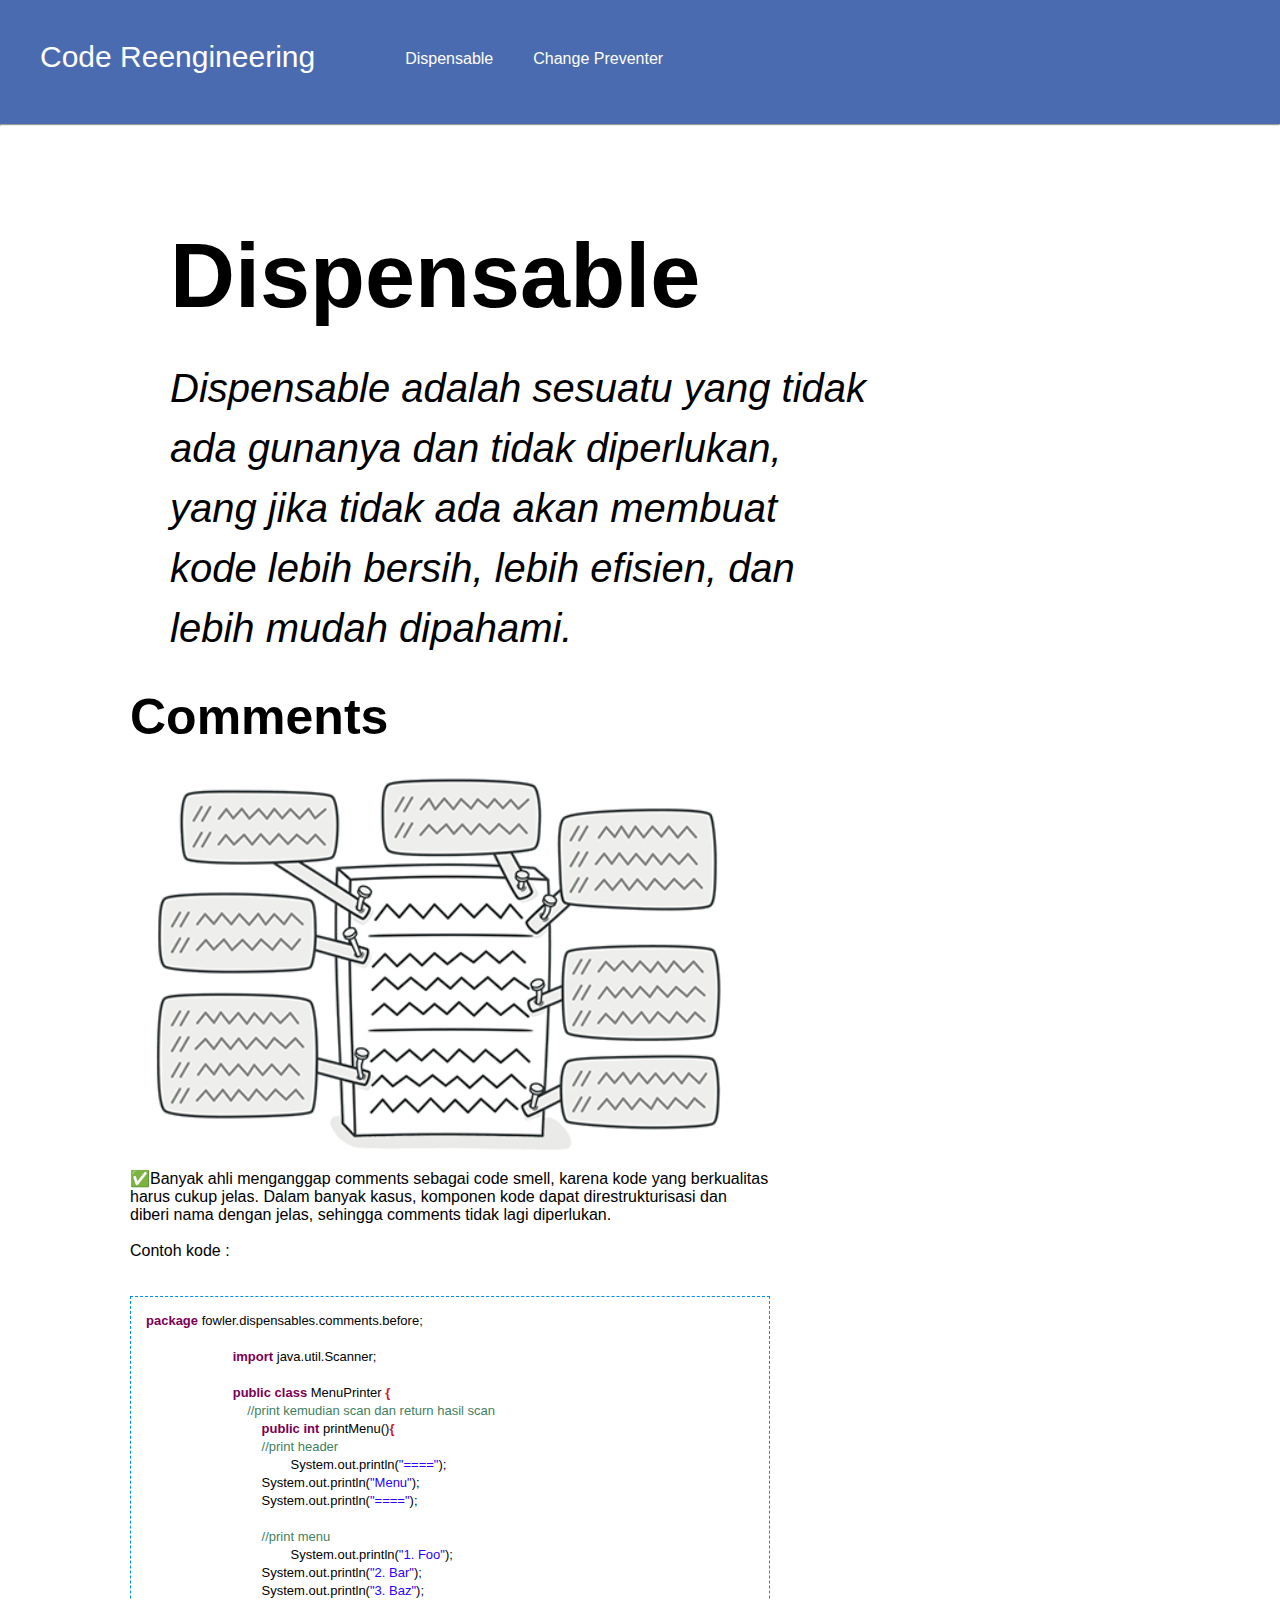
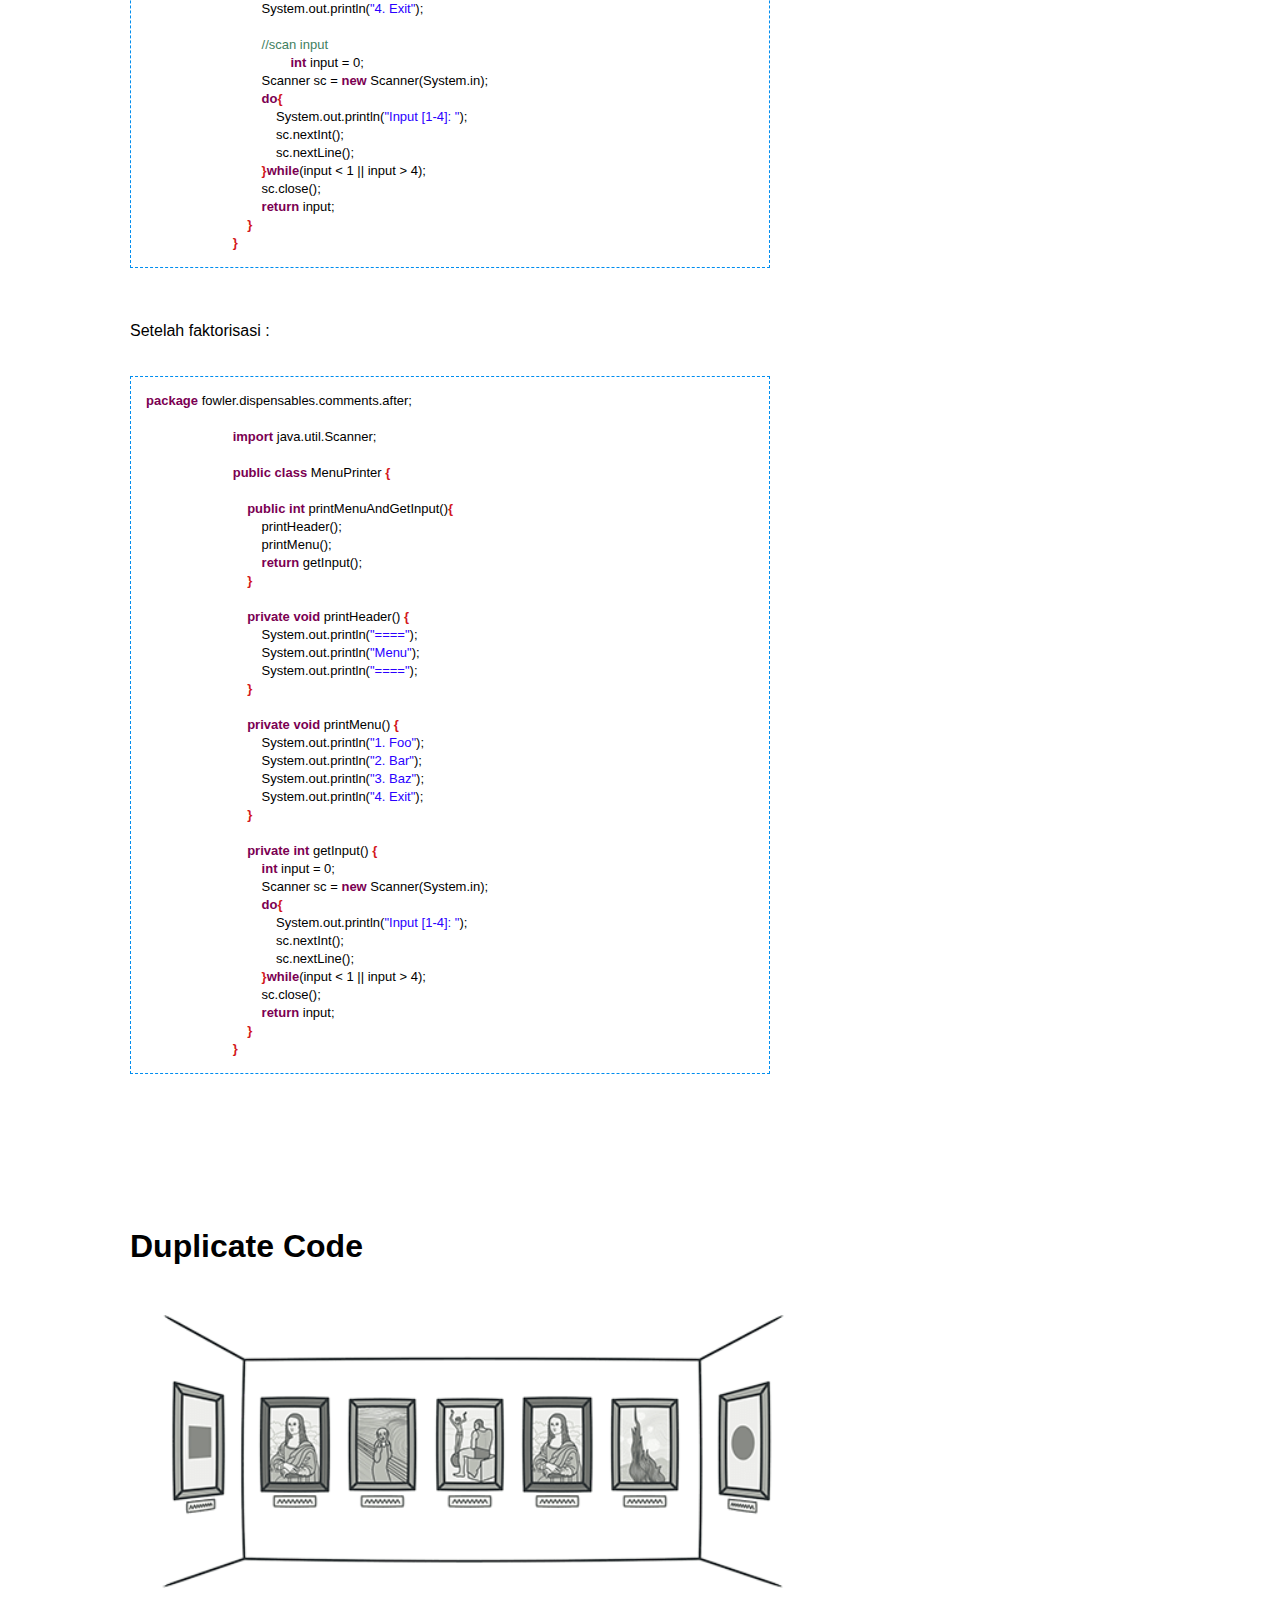
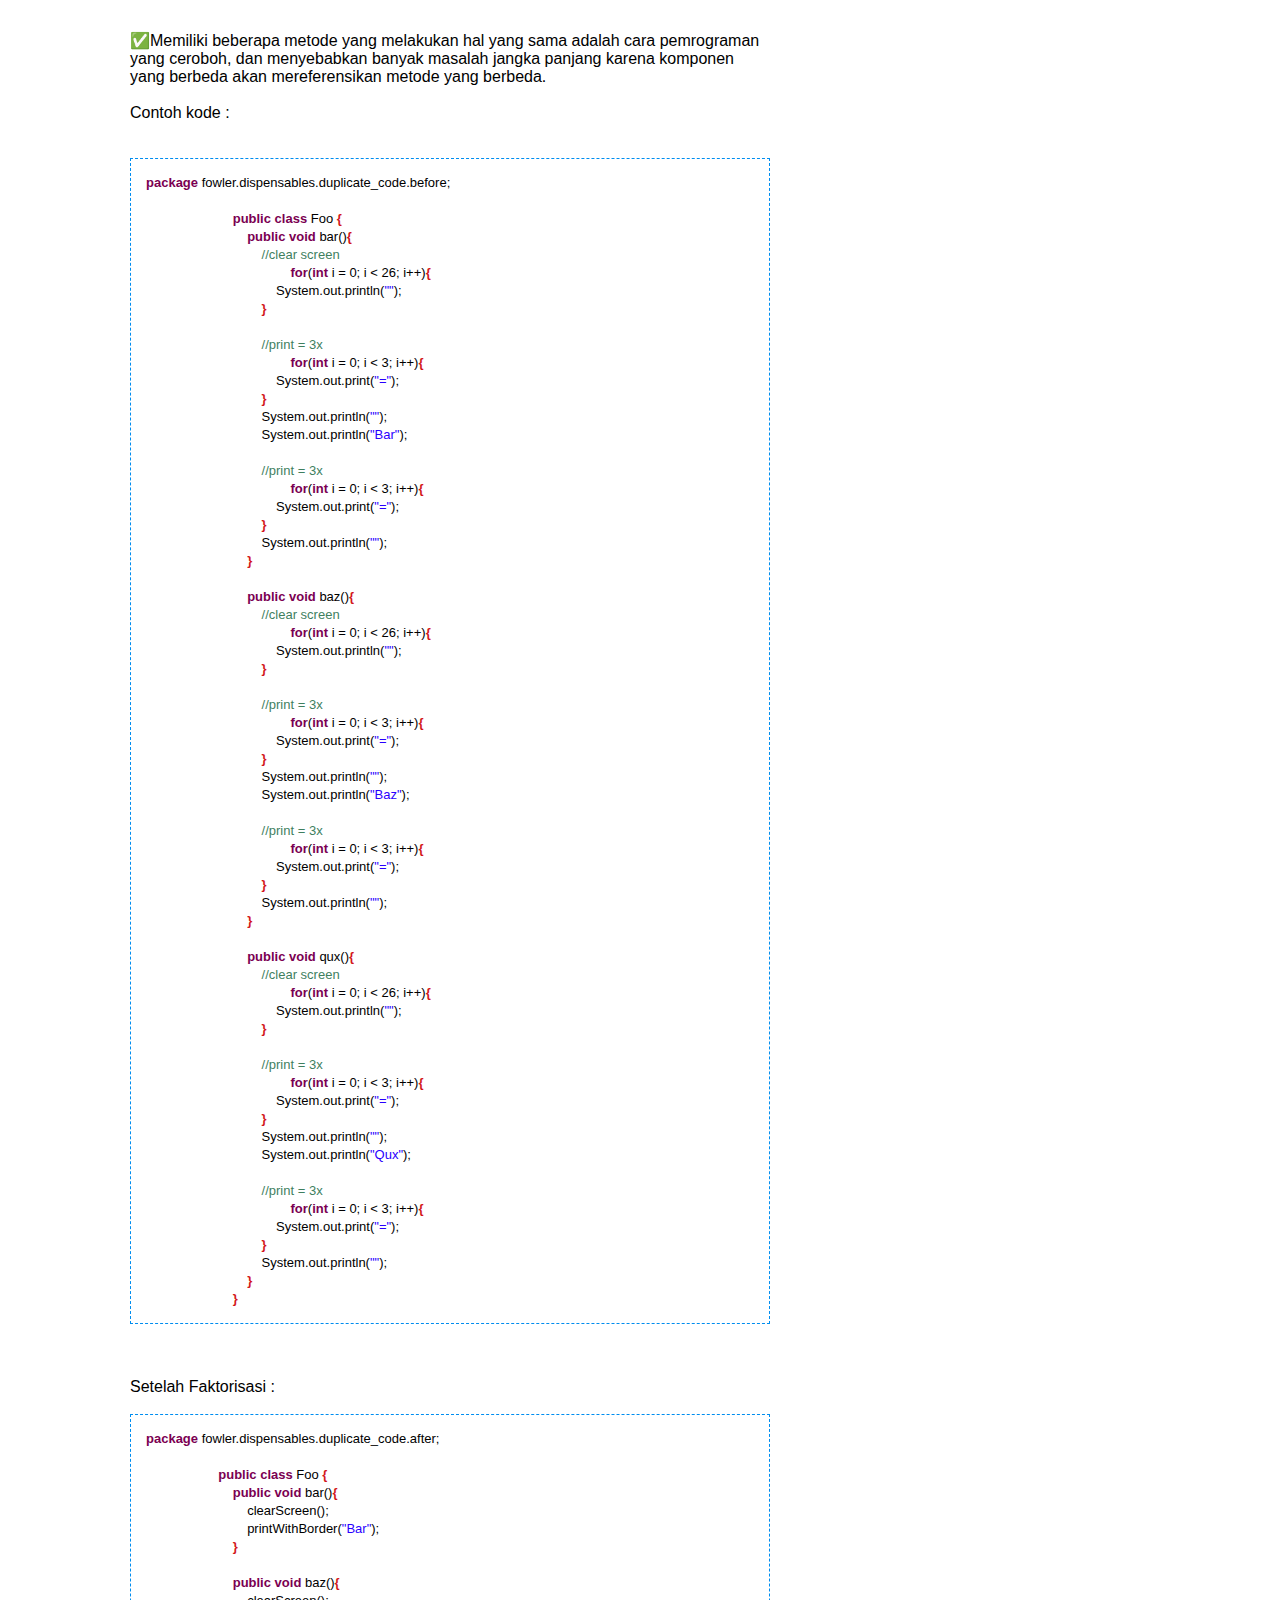
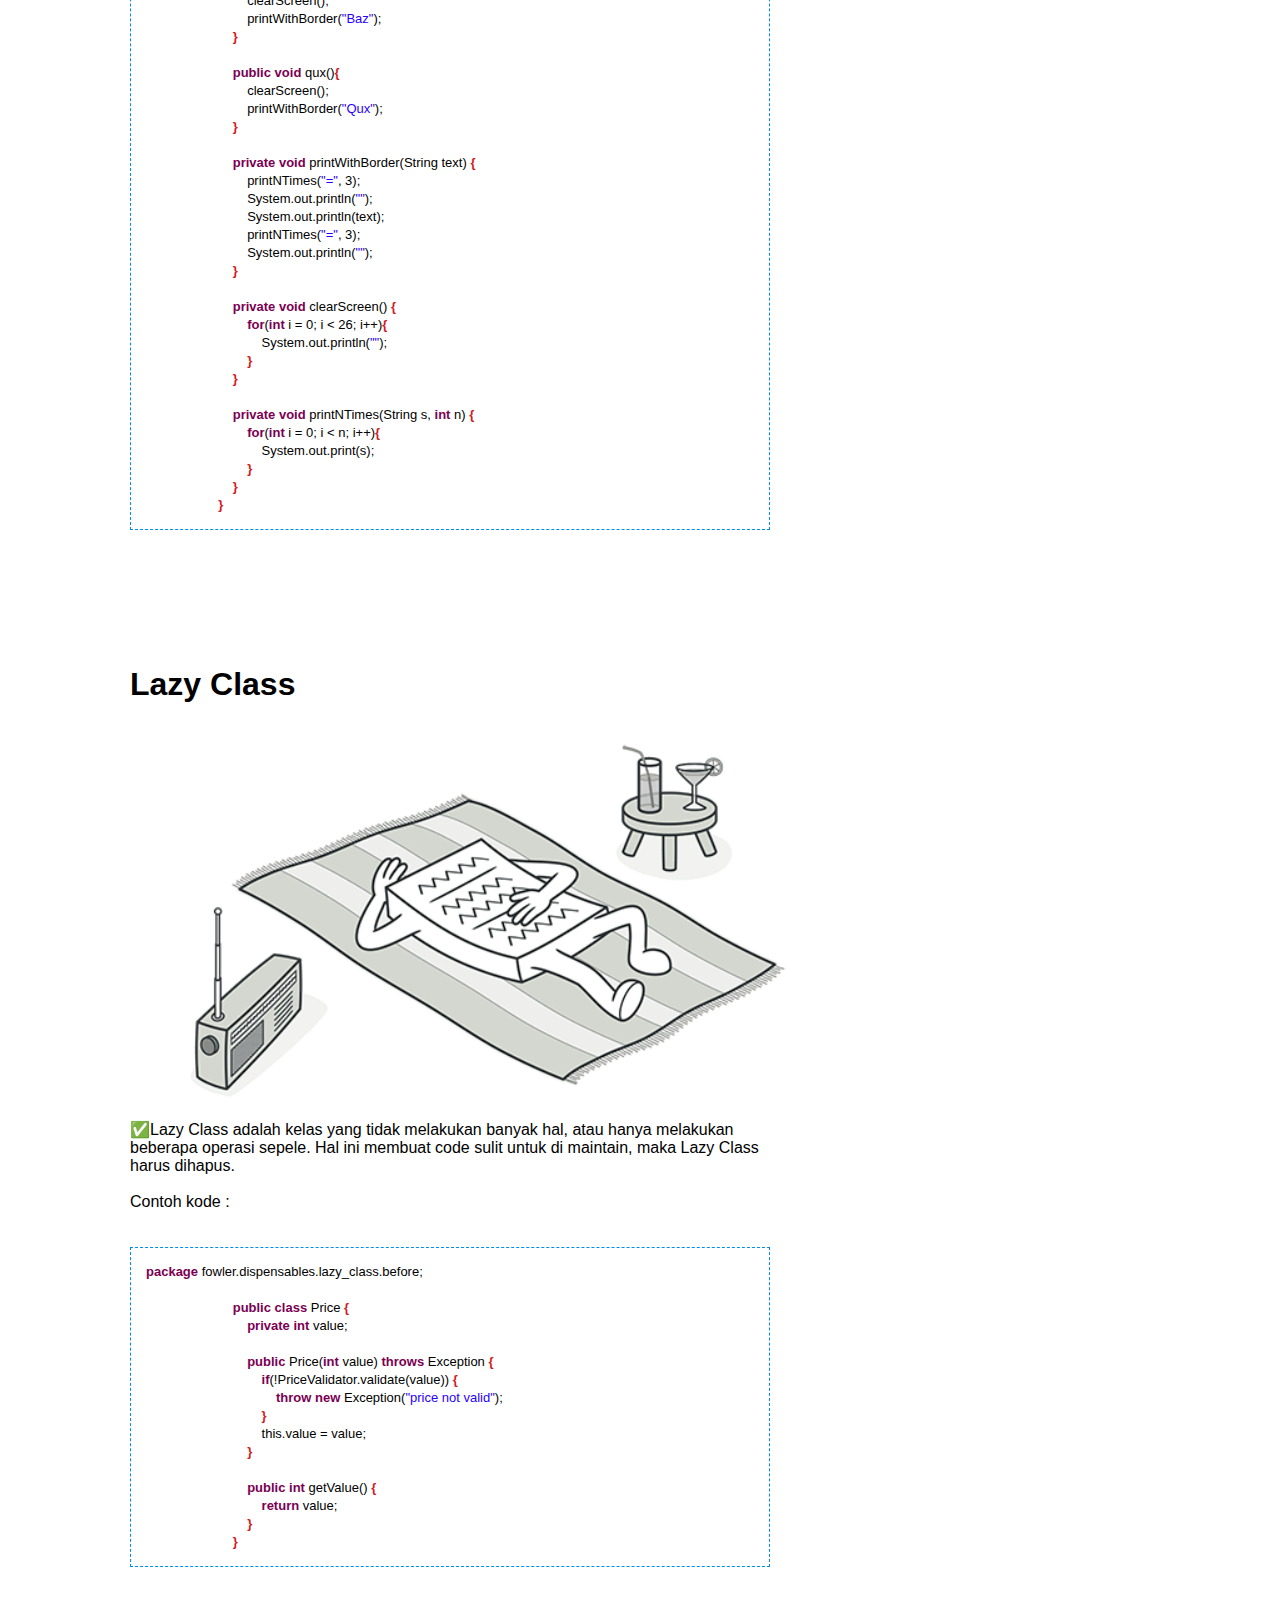
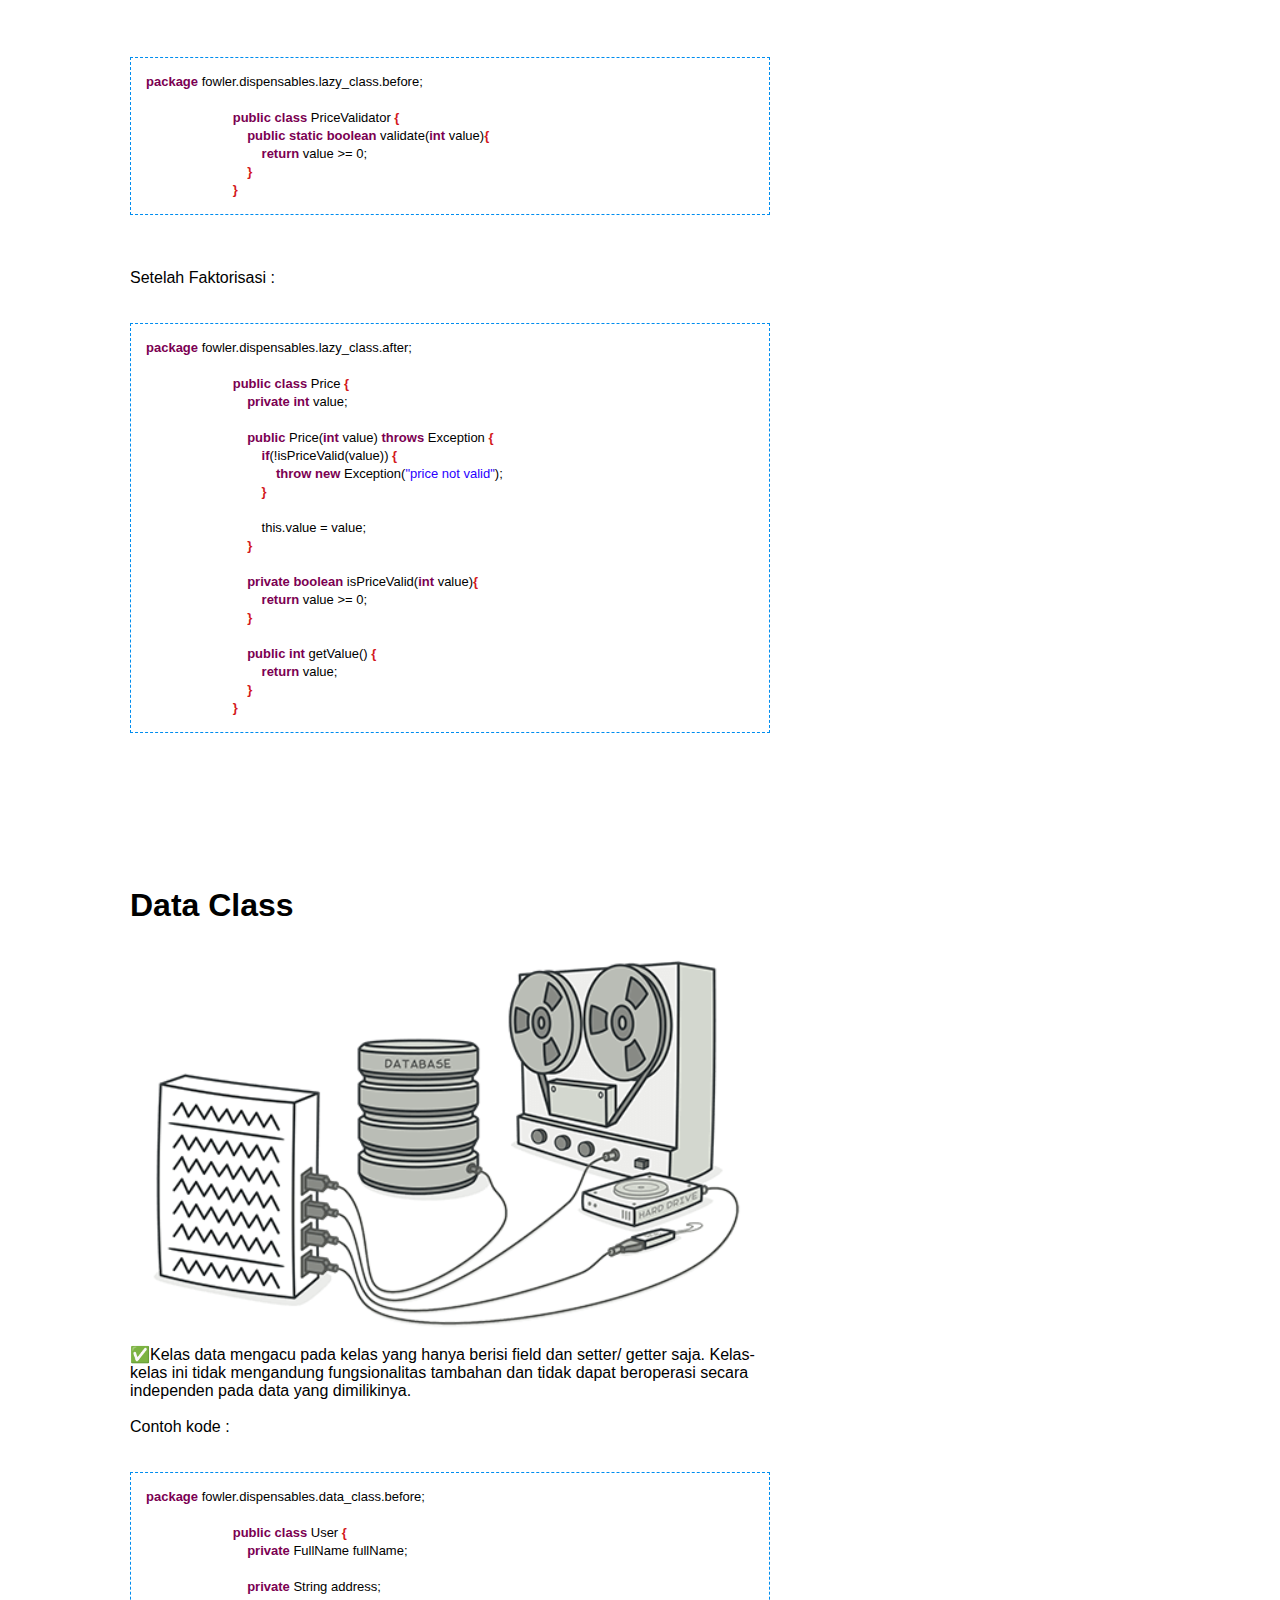
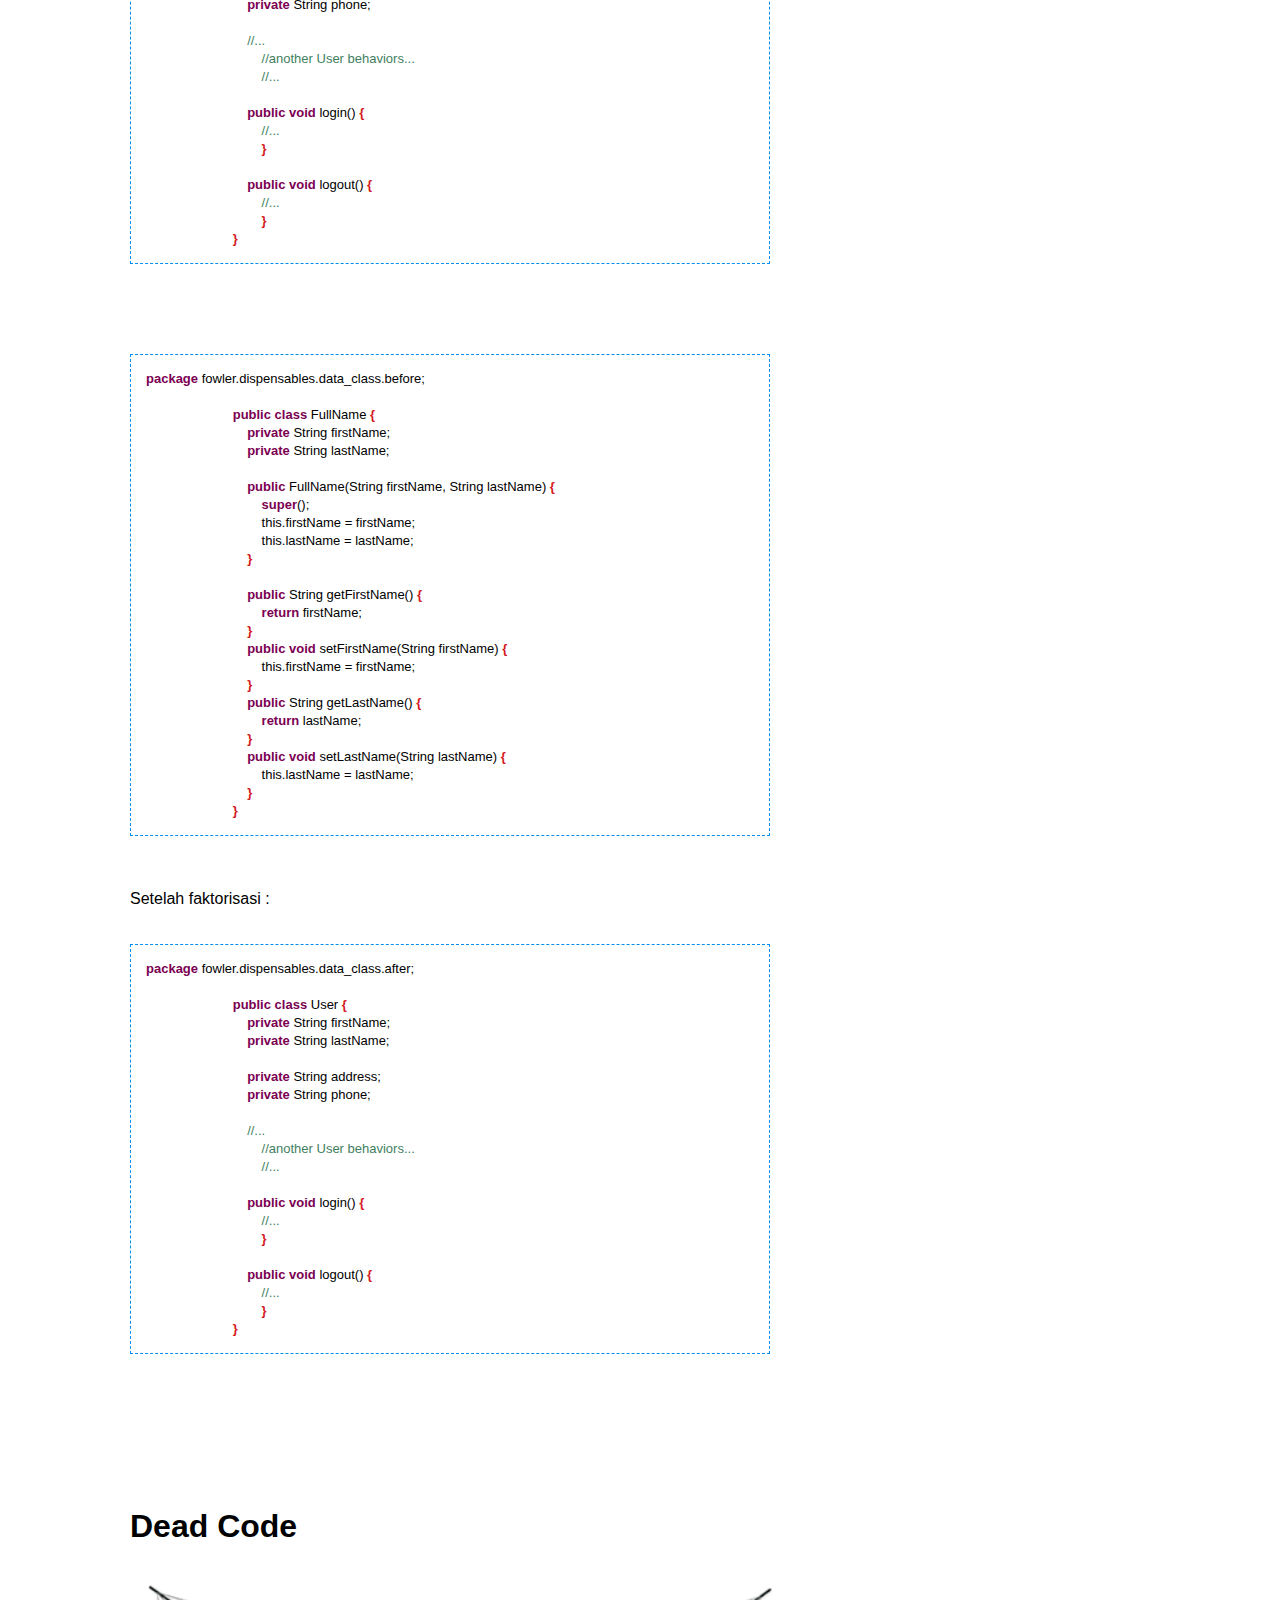
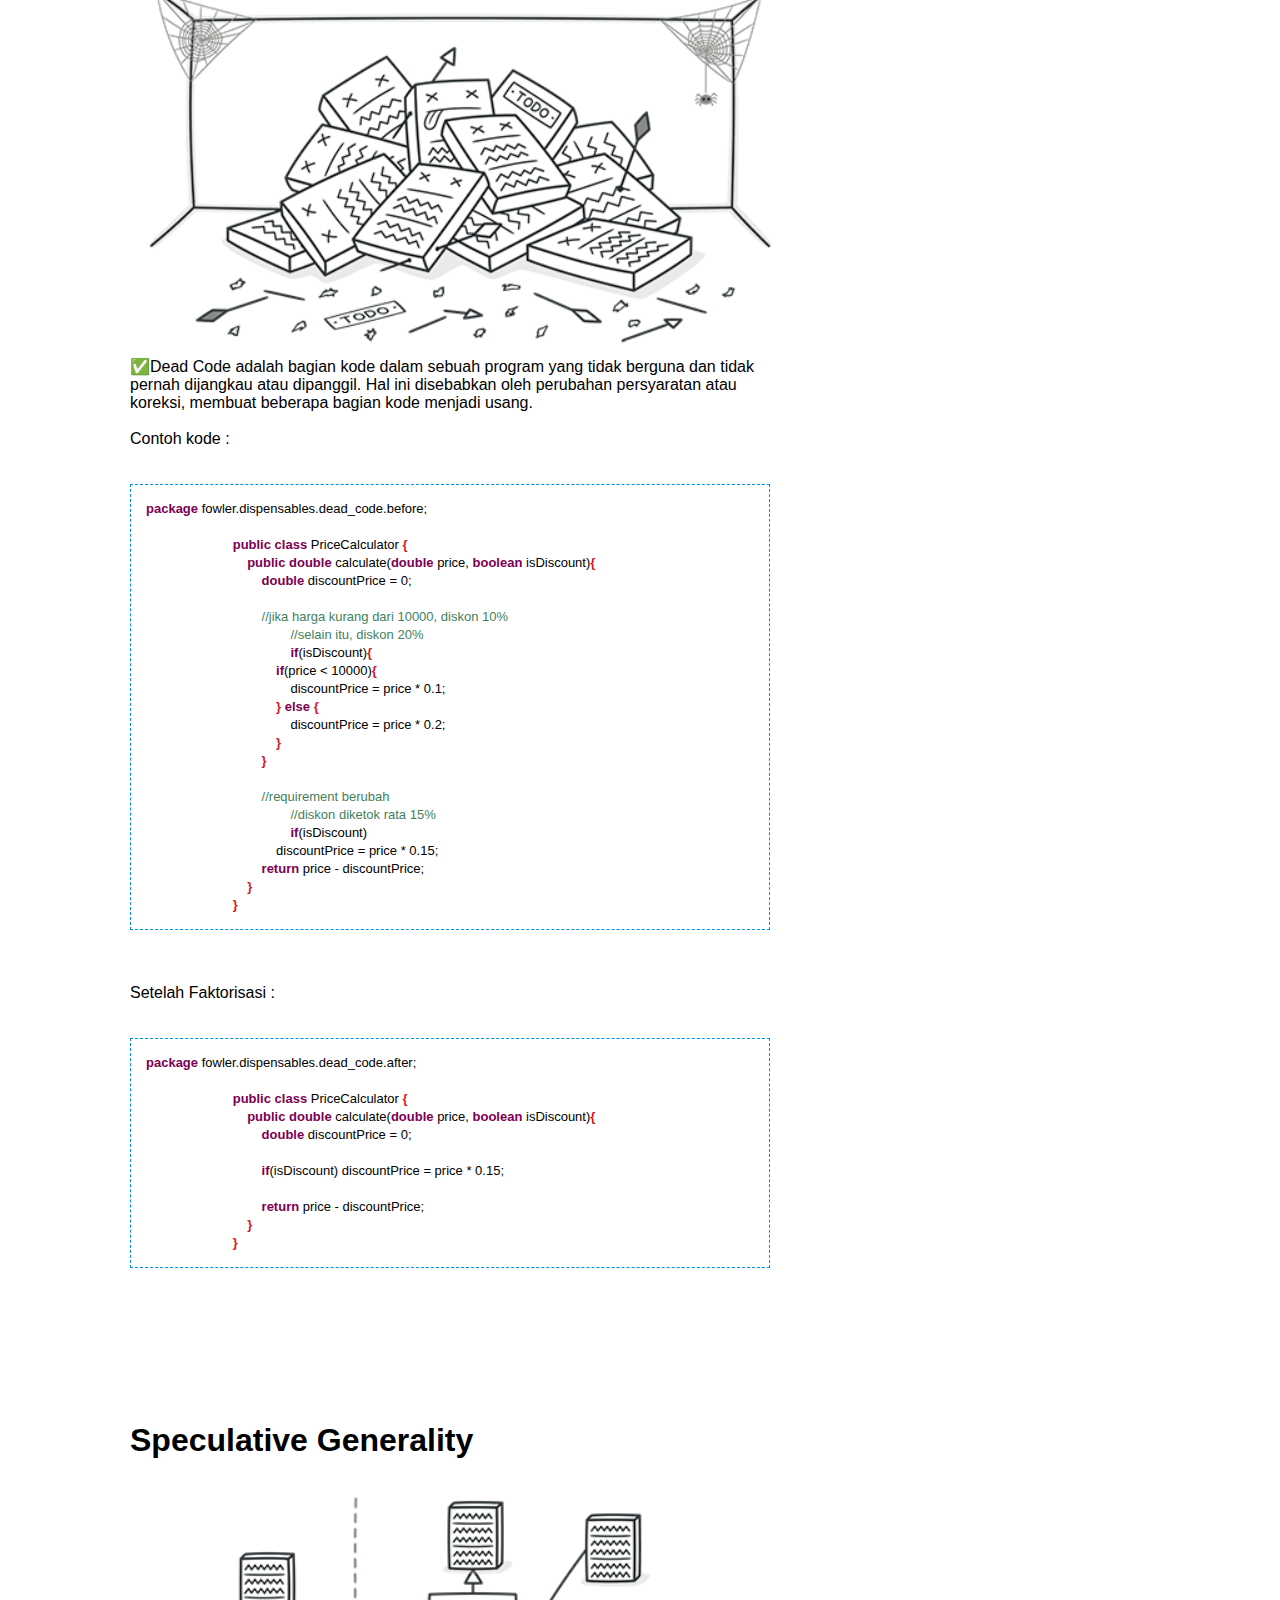
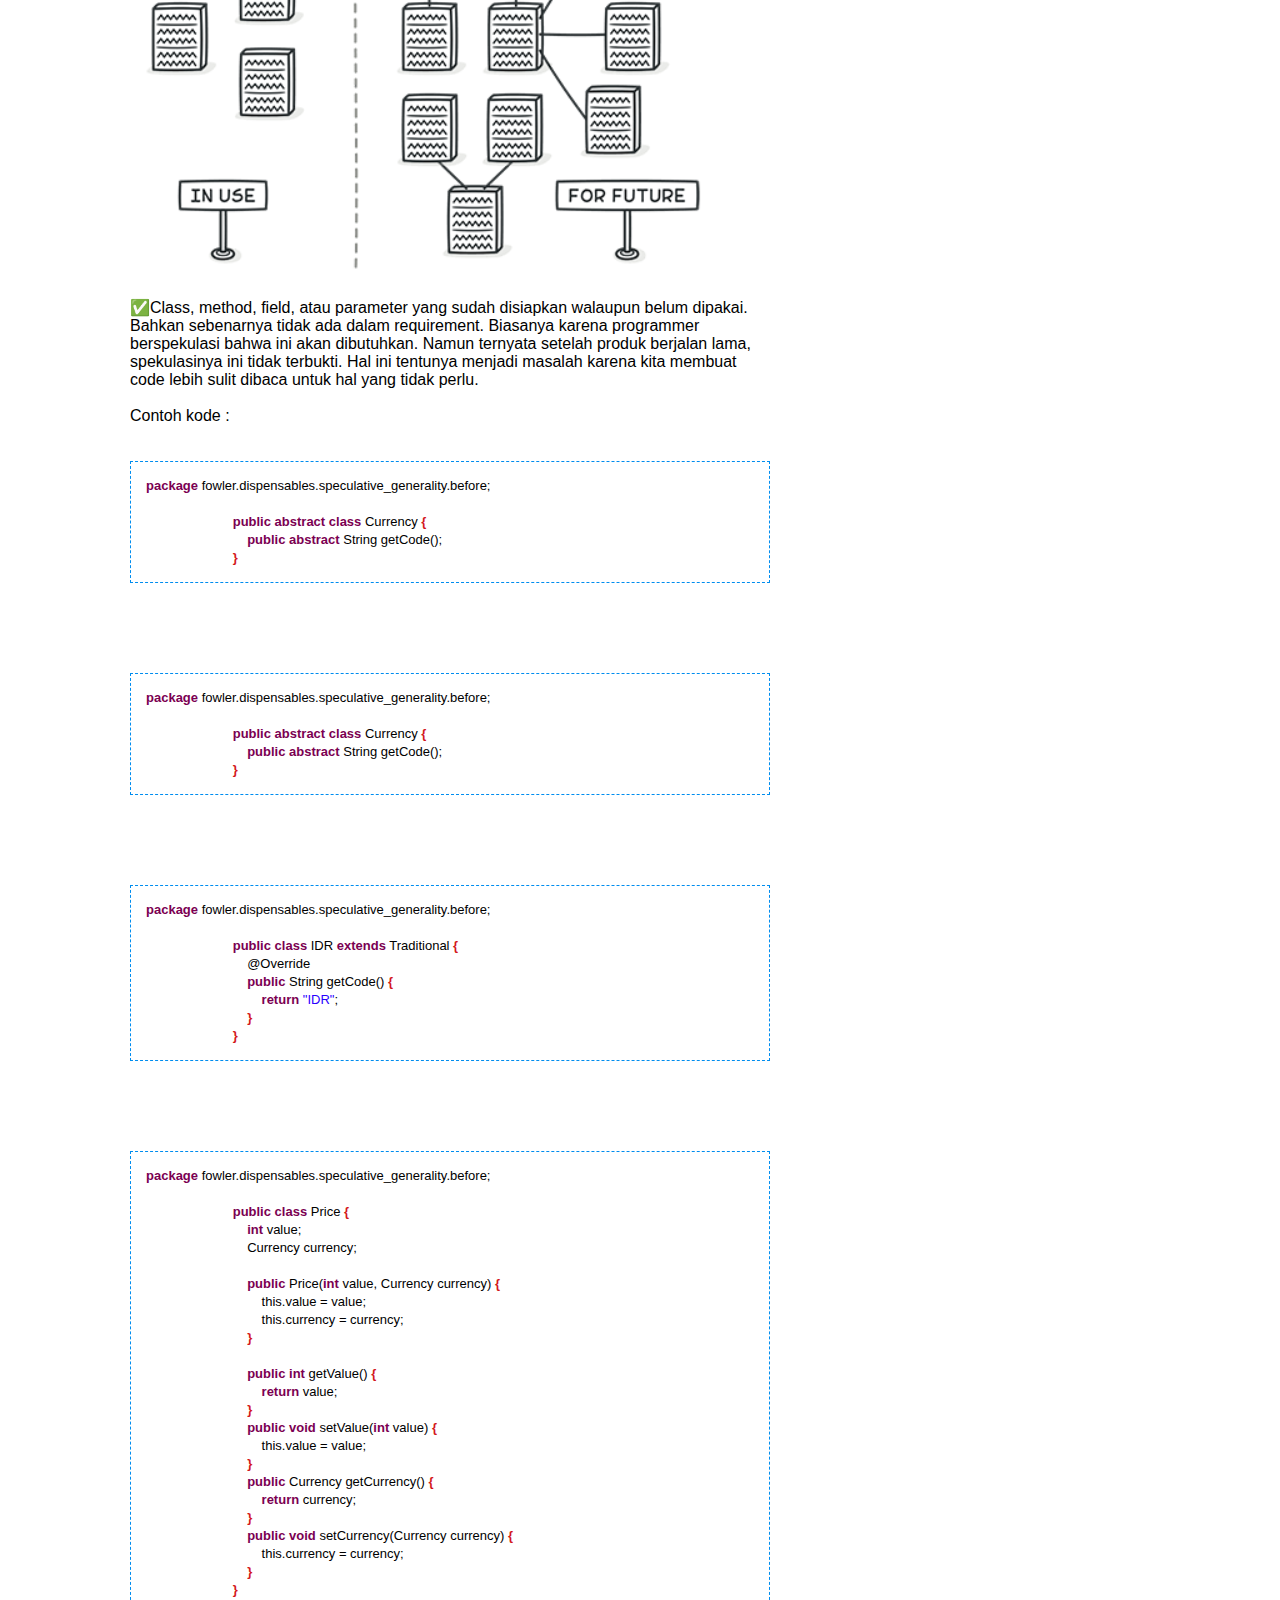
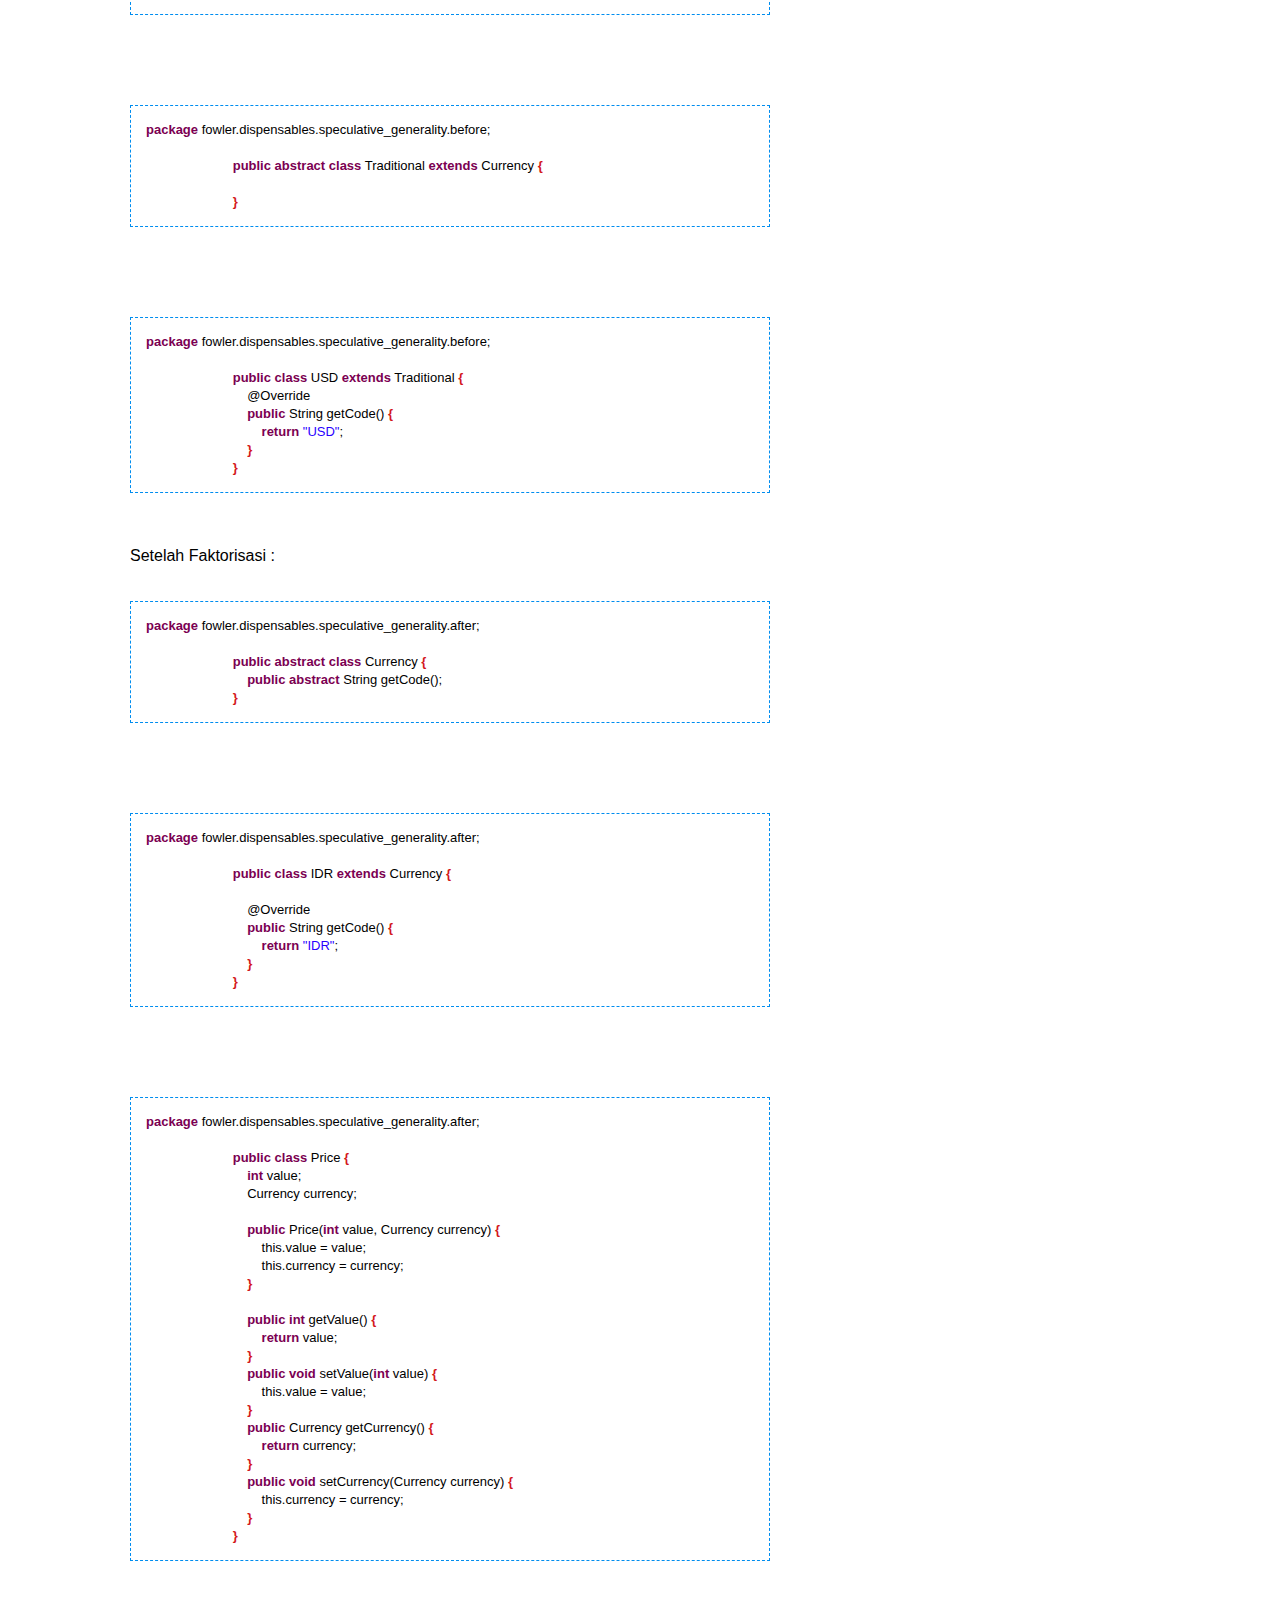
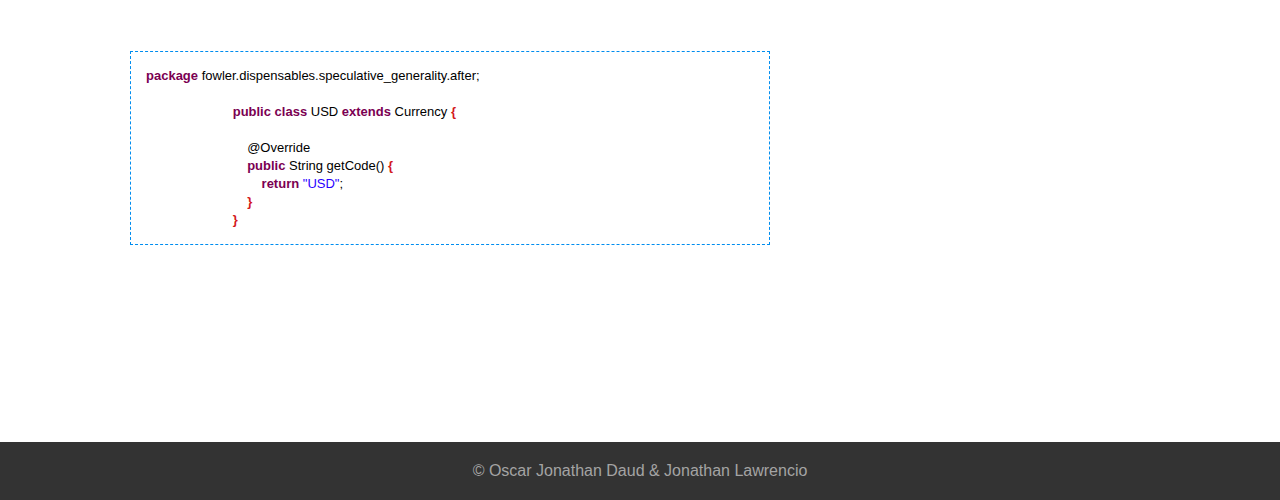
<file: dispensable.html>
<!DOCTYPE html>
<html lang="en">

<head>
    <meta charset="UTF-8">
    <meta name="viewport" content="width=device-width, initial-scale=1.0">
    <title>Dispensable</title>
    <link rel="stylesheet" href="dispensable.css">
</head>

<body>
    <header>
        <div class="menu">
            <ul>
                <li id="logo"><a href="index.html">Code Reengineering</a></li>
                <li><a href="dispensable.html">Dispensable</a></li>
                <li><a href="changePreventer.html">Change Preventer</a></li>
            </ul>
            <hr>

    </header>


    <div class="banner">
        <div class="home-text">
            <h1>Dispensable</h1>
            <p>Dispensable adalah sesuatu yang tidak ada gunanya dan tidak diperlukan, yang jika tidak ada akan membuat
                kode lebih bersih, lebih efisien, dan lebih mudah dipahami.</p>
        </div>

        <div class="comments">
            <h1>Comments</h1><br>
            <img src="comment.png">
            <p id="p1">✅Banyak ahli menganggap comments sebagai code smell, karena kode yang berkualitas harus cukup
                jelas.
                Dalam banyak kasus, komponen kode dapat direstrukturisasi dan diberi nama dengan jelas,
                sehingga comments tidak lagi diperlukan.</p>
            <br>
            <p id="p2">Contoh kode :</p>
            <pre>
                <code>
                    <pre style='text-align: left; border: 1px dashed #008DEF; line-height: 18px; padding: 15px; font-size: 13px; font-family:'Courier New', Courier, monospace; overflow: auto;'><span style='font-weight:bold;color:#7B0052;'>package</span> fowler.dispensables.comments.before;

                        <span style='font-weight:bold;color:#7B0052;'>import</span> java.util.Scanner;
                        
                        <span style='font-weight:bold;color:#7B0052;'>public</span> <span style='font-weight:bold;color:#7B0052;'>class</span> MenuPrinter <span style='font-weight:bold;color:#D3171B'>{</span>
                            <span style='color:#3F7F5F'>//print kemudian scan dan return hasil scan
                        </span>	<span style='font-weight:bold;color:#7B0052;'>public</span> <span style='font-weight:bold;color:#7B0052;'>int</span> printMenu()<span style='font-weight:bold;color:#D3171B'>{</span>
                                <span style='color:#3F7F5F'>//print header
                        </span>		System.out.println(<span style='color:#2A00FF'>"===="</span>);
                                System.out.println(<span style='color:#2A00FF'>"Menu"</span>);
                                System.out.println(<span style='color:#2A00FF'>"===="</span>);
                                
                                <span style='color:#3F7F5F'>//print menu
                        </span>		System.out.println(<span style='color:#2A00FF'>"1. Foo"</span>);
                                System.out.println(<span style='color:#2A00FF'>"2. Bar"</span>);
                                System.out.println(<span style='color:#2A00FF'>"3. Baz"</span>);
                                System.out.println(<span style='color:#2A00FF'>"4. Exit"</span>);
                                
                                <span style='color:#3F7F5F'>//scan input
                        </span>		<span style='font-weight:bold;color:#7B0052;'>int</span> input = 0;
                                Scanner sc = <span style='font-weight:bold;color:#7B0052;'>new</span> Scanner(System.in);
                                <span style='font-weight:bold;color:#7B0052;'>do</span><span style='font-weight:bold;color:#D3171B'>{</span>
                                    System.out.println(<span style='color:#2A00FF'>"Input [1-4]: "</span>);
                                    sc.nextInt();
                                    sc.nextLine();
                                <span style='font-weight:bold;color:#D3171B'>}</span><span style='font-weight:bold;color:#7B0052;'>while</span>(input &lt; 1 || input &gt; 4);
                                sc.close();
                                <span style='font-weight:bold;color:#7B0052;'>return</span> input;
                            <span style='font-weight:bold;color:#D3171B'>}</span>
                        <span style='font-weight:bold;color:#D3171B'>}</span></pre>
                </code>
            </pre>

            <p id="p2">Setelah faktorisasi :</p>

            <pre>
                <code>
                    <pre style='text-align: left; border: 1px dashed #008DEF; line-height: 18px; padding: 15px; font-size: 13px; font-family:'Courier New', Courier, monospace; overflow: auto;'><span style='font-weight:bold;color:#7B0052;'>package</span> fowler.dispensables.comments.after;

                        <span style='font-weight:bold;color:#7B0052;'>import</span> java.util.Scanner;
                        
                        <span style='font-weight:bold;color:#7B0052;'>public</span> <span style='font-weight:bold;color:#7B0052;'>class</span> MenuPrinter <span style='font-weight:bold;color:#D3171B'>{</span>
                            
                            <span style='font-weight:bold;color:#7B0052;'>public</span> <span style='font-weight:bold;color:#7B0052;'>int</span> printMenuAndGetInput()<span style='font-weight:bold;color:#D3171B'>{</span>
                                printHeader();
                                printMenu();
                                <span style='font-weight:bold;color:#7B0052;'>return</span> getInput();
                            <span style='font-weight:bold;color:#D3171B'>}</span>
                        
                            <span style='font-weight:bold;color:#7B0052;'>private</span> <span style='font-weight:bold;color:#7B0052;'>void</span> printHeader() <span style='font-weight:bold;color:#D3171B'>{</span>
                                System.out.println(<span style='color:#2A00FF'>"===="</span>);
                                System.out.println(<span style='color:#2A00FF'>"Menu"</span>);
                                System.out.println(<span style='color:#2A00FF'>"===="</span>);
                            <span style='font-weight:bold;color:#D3171B'>}</span>
                        
                            <span style='font-weight:bold;color:#7B0052;'>private</span> <span style='font-weight:bold;color:#7B0052;'>void</span> printMenu() <span style='font-weight:bold;color:#D3171B'>{</span>
                                System.out.println(<span style='color:#2A00FF'>"1. Foo"</span>);
                                System.out.println(<span style='color:#2A00FF'>"2. Bar"</span>);
                                System.out.println(<span style='color:#2A00FF'>"3. Baz"</span>);
                                System.out.println(<span style='color:#2A00FF'>"4. Exit"</span>);
                            <span style='font-weight:bold;color:#D3171B'>}</span>
                        
                            <span style='font-weight:bold;color:#7B0052;'>private</span> <span style='font-weight:bold;color:#7B0052;'>int</span> getInput() <span style='font-weight:bold;color:#D3171B'>{</span>
                                <span style='font-weight:bold;color:#7B0052;'>int</span> input = 0;
                                Scanner sc = <span style='font-weight:bold;color:#7B0052;'>new</span> Scanner(System.in);
                                <span style='font-weight:bold;color:#7B0052;'>do</span><span style='font-weight:bold;color:#D3171B'>{</span>
                                    System.out.println(<span style='color:#2A00FF'>"Input [1-4]: "</span>);
                                    sc.nextInt();
                                    sc.nextLine();
                                <span style='font-weight:bold;color:#D3171B'>}</span><span style='font-weight:bold;color:#7B0052;'>while</span>(input &lt; 1 || input &gt; 4);
                                sc.close();
                                <span style='font-weight:bold;color:#7B0052;'>return</span> input;
                            <span style='font-weight:bold;color:#D3171B'>}</span>
                        <span style='font-weight:bold;color:#D3171B'>}</span></pre>
                </code>
            </pre>
        </div>

        <div class="DuplicateCode">
            <h1>Duplicate Code</h1><br>
            <img src="duplicate.png">
            <p id="p1">✅Memiliki beberapa metode yang melakukan hal yang sama adalah cara pemrograman yang ceroboh,
                dan menyebabkan banyak masalah jangka panjang karena komponen yang berbeda akan mereferensikan metode
                yang berbeda.</p>
            <br>
            <p id="p2">Contoh kode :</p>
            <pre>
                <code>
                    <pre style='text-align: left; border: 1px dashed #008DEF; line-height: 18px; padding: 15px; font-size: 13px; font-family:'Courier New', Courier, monospace; overflow: auto;'><span style='font-weight:bold;color:#7B0052;'>package</span> fowler.dispensables.duplicate_code.before;

                        <span style='font-weight:bold;color:#7B0052;'>public</span> <span style='font-weight:bold;color:#7B0052;'>class</span> Foo <span style='font-weight:bold;color:#D3171B'>{</span>
                            <span style='font-weight:bold;color:#7B0052;'>public</span> <span style='font-weight:bold;color:#7B0052;'>void</span> bar()<span style='font-weight:bold;color:#D3171B'>{</span>
                                <span style='color:#3F7F5F'>//clear screen
                        </span>		<span style='font-weight:bold;color:#7B0052;'>for</span>(<span style='font-weight:bold;color:#7B0052;'>int</span> i = 0; i &lt; 26; i++)<span style='font-weight:bold;color:#D3171B'>{</span>
                                    System.out.println(<span style='color:#2A00FF'>""</span>);
                                <span style='font-weight:bold;color:#D3171B'>}</span>
                                
                                <span style='color:#3F7F5F'>//print = 3x
                        </span>		<span style='font-weight:bold;color:#7B0052;'>for</span>(<span style='font-weight:bold;color:#7B0052;'>int</span> i = 0; i &lt; 3; i++)<span style='font-weight:bold;color:#D3171B'>{</span>
                                    System.out.print(<span style='color:#2A00FF'>"="</span>);
                                <span style='font-weight:bold;color:#D3171B'>}</span>
                                System.out.println(<span style='color:#2A00FF'>""</span>);
                                System.out.println(<span style='color:#2A00FF'>"Bar"</span>);
                        
                                <span style='color:#3F7F5F'>//print = 3x
                        </span>		<span style='font-weight:bold;color:#7B0052;'>for</span>(<span style='font-weight:bold;color:#7B0052;'>int</span> i = 0; i &lt; 3; i++)<span style='font-weight:bold;color:#D3171B'>{</span>
                                    System.out.print(<span style='color:#2A00FF'>"="</span>);
                                <span style='font-weight:bold;color:#D3171B'>}</span>
                                System.out.println(<span style='color:#2A00FF'>""</span>);
                            <span style='font-weight:bold;color:#D3171B'>}</span>
                            
                            <span style='font-weight:bold;color:#7B0052;'>public</span> <span style='font-weight:bold;color:#7B0052;'>void</span> baz()<span style='font-weight:bold;color:#D3171B'>{</span>
                                <span style='color:#3F7F5F'>//clear screen
                        </span>		<span style='font-weight:bold;color:#7B0052;'>for</span>(<span style='font-weight:bold;color:#7B0052;'>int</span> i = 0; i &lt; 26; i++)<span style='font-weight:bold;color:#D3171B'>{</span>
                                    System.out.println(<span style='color:#2A00FF'>""</span>);
                                <span style='font-weight:bold;color:#D3171B'>}</span>
                                
                                <span style='color:#3F7F5F'>//print = 3x
                        </span>		<span style='font-weight:bold;color:#7B0052;'>for</span>(<span style='font-weight:bold;color:#7B0052;'>int</span> i = 0; i &lt; 3; i++)<span style='font-weight:bold;color:#D3171B'>{</span>
                                    System.out.print(<span style='color:#2A00FF'>"="</span>);
                                <span style='font-weight:bold;color:#D3171B'>}</span>
                                System.out.println(<span style='color:#2A00FF'>""</span>);
                                System.out.println(<span style='color:#2A00FF'>"Baz"</span>);
                        
                                <span style='color:#3F7F5F'>//print = 3x
                        </span>		<span style='font-weight:bold;color:#7B0052;'>for</span>(<span style='font-weight:bold;color:#7B0052;'>int</span> i = 0; i &lt; 3; i++)<span style='font-weight:bold;color:#D3171B'>{</span>
                                    System.out.print(<span style='color:#2A00FF'>"="</span>);
                                <span style='font-weight:bold;color:#D3171B'>}</span>
                                System.out.println(<span style='color:#2A00FF'>""</span>);
                            <span style='font-weight:bold;color:#D3171B'>}</span>
                            
                            <span style='font-weight:bold;color:#7B0052;'>public</span> <span style='font-weight:bold;color:#7B0052;'>void</span> qux()<span style='font-weight:bold;color:#D3171B'>{</span>
                                <span style='color:#3F7F5F'>//clear screen
                        </span>		<span style='font-weight:bold;color:#7B0052;'>for</span>(<span style='font-weight:bold;color:#7B0052;'>int</span> i = 0; i &lt; 26; i++)<span style='font-weight:bold;color:#D3171B'>{</span>
                                    System.out.println(<span style='color:#2A00FF'>""</span>);
                                <span style='font-weight:bold;color:#D3171B'>}</span>
                                
                                <span style='color:#3F7F5F'>//print = 3x
                        </span>		<span style='font-weight:bold;color:#7B0052;'>for</span>(<span style='font-weight:bold;color:#7B0052;'>int</span> i = 0; i &lt; 3; i++)<span style='font-weight:bold;color:#D3171B'>{</span>
                                    System.out.print(<span style='color:#2A00FF'>"="</span>);
                                <span style='font-weight:bold;color:#D3171B'>}</span>
                                System.out.println(<span style='color:#2A00FF'>""</span>);
                                System.out.println(<span style='color:#2A00FF'>"Qux"</span>);
                        
                                <span style='color:#3F7F5F'>//print = 3x
                        </span>		<span style='font-weight:bold;color:#7B0052;'>for</span>(<span style='font-weight:bold;color:#7B0052;'>int</span> i = 0; i &lt; 3; i++)<span style='font-weight:bold;color:#D3171B'>{</span>
                                    System.out.print(<span style='color:#2A00FF'>"="</span>);
                                <span style='font-weight:bold;color:#D3171B'>}</span>
                                System.out.println(<span style='color:#2A00FF'>""</span>);
                            <span style='font-weight:bold;color:#D3171B'>}</span>
                        <span style='font-weight:bold;color:#D3171B'>}</span></pre>
                </code>
            </pre>

            <p id="p2">Setelah Faktorisasi :</p>
            <pre>
                <pre style='text-align: left; border: 1px dashed #008DEF; line-height: 18px; padding: 15px; font-size: 13px; font-family:'Courier New', Courier, monospace; overflow: auto;'><span style='font-weight:bold;color:#7B0052;'>package</span> fowler.dispensables.duplicate_code.after;

                    <span style='font-weight:bold;color:#7B0052;'>public</span> <span style='font-weight:bold;color:#7B0052;'>class</span> Foo <span style='font-weight:bold;color:#D3171B'>{</span>
                        <span style='font-weight:bold;color:#7B0052;'>public</span> <span style='font-weight:bold;color:#7B0052;'>void</span> bar()<span style='font-weight:bold;color:#D3171B'>{</span>
                            clearScreen();
                            printWithBorder(<span style='color:#2A00FF'>"Bar"</span>);
                        <span style='font-weight:bold;color:#D3171B'>}</span>
                        
                        <span style='font-weight:bold;color:#7B0052;'>public</span> <span style='font-weight:bold;color:#7B0052;'>void</span> baz()<span style='font-weight:bold;color:#D3171B'>{</span>
                            clearScreen();
                            printWithBorder(<span style='color:#2A00FF'>"Baz"</span>);
                        <span style='font-weight:bold;color:#D3171B'>}</span>
                        
                        <span style='font-weight:bold;color:#7B0052;'>public</span> <span style='font-weight:bold;color:#7B0052;'>void</span> qux()<span style='font-weight:bold;color:#D3171B'>{</span>
                            clearScreen();
                            printWithBorder(<span style='color:#2A00FF'>"Qux"</span>);
                        <span style='font-weight:bold;color:#D3171B'>}</span>
                    
                        <span style='font-weight:bold;color:#7B0052;'>private</span> <span style='font-weight:bold;color:#7B0052;'>void</span> printWithBorder(String text) <span style='font-weight:bold;color:#D3171B'>{</span>
                            printNTimes(<span style='color:#2A00FF'>"="</span>, 3);
                            System.out.println(<span style='color:#2A00FF'>""</span>);
                            System.out.println(text);
                            printNTimes(<span style='color:#2A00FF'>"="</span>, 3);
                            System.out.println(<span style='color:#2A00FF'>""</span>);
                        <span style='font-weight:bold;color:#D3171B'>}</span>
                    
                        <span style='font-weight:bold;color:#7B0052;'>private</span> <span style='font-weight:bold;color:#7B0052;'>void</span> clearScreen() <span style='font-weight:bold;color:#D3171B'>{</span>
                            <span style='font-weight:bold;color:#7B0052;'>for</span>(<span style='font-weight:bold;color:#7B0052;'>int</span> i = 0; i &lt; 26; i++)<span style='font-weight:bold;color:#D3171B'>{</span>
                                System.out.println(<span style='color:#2A00FF'>""</span>);
                            <span style='font-weight:bold;color:#D3171B'>}</span>
                        <span style='font-weight:bold;color:#D3171B'>}</span>
                        
                        <span style='font-weight:bold;color:#7B0052;'>private</span> <span style='font-weight:bold;color:#7B0052;'>void</span> printNTimes(String s, <span style='font-weight:bold;color:#7B0052;'>int</span> n) <span style='font-weight:bold;color:#D3171B'>{</span>
                            <span style='font-weight:bold;color:#7B0052;'>for</span>(<span style='font-weight:bold;color:#7B0052;'>int</span> i = 0; i &lt; n; i++)<span style='font-weight:bold;color:#D3171B'>{</span>
                                System.out.print(s);
                            <span style='font-weight:bold;color:#D3171B'>}</span>
                        <span style='font-weight:bold;color:#D3171B'>}</span>
                    <span style='font-weight:bold;color:#D3171B'>}</span></pre>
            </pre>
        </div>

        <div class="LazyClass">
            <h1>Lazy Class</h1><br>
            <img src="lazy.png">
            <p id="p1">✅Lazy Class adalah kelas yang tidak melakukan banyak hal,
                atau hanya melakukan beberapa operasi sepele. Hal ini membuat code sulit untuk di maintain, maka Lazy
                Class harus dihapus.</p>
            <br>
            <p id="p2">Contoh kode :</p>
            <pre>
                <code>
                    <pre style='text-align: left; border: 1px dashed #008DEF; line-height: 18px; padding: 15px; font-size: 13px; font-family:'Courier New', Courier, monospace; overflow: auto;'><span style='font-weight:bold;color:#7B0052;'>package</span> fowler.dispensables.lazy_class.before;

                        <span style='font-weight:bold;color:#7B0052;'>public</span> <span style='font-weight:bold;color:#7B0052;'>class</span> Price <span style='font-weight:bold;color:#D3171B'>{</span>
                            <span style='font-weight:bold;color:#7B0052;'>private</span> <span style='font-weight:bold;color:#7B0052;'>int</span> value;
                        
                            <span style='font-weight:bold;color:#7B0052;'>public</span> Price(<span style='font-weight:bold;color:#7B0052;'>int</span> value) <span style='font-weight:bold;color:#7B0052;'>throws</span> Exception <span style='font-weight:bold;color:#D3171B'>{</span>
                                <span style='font-weight:bold;color:#7B0052;'>if</span>(!PriceValidator.validate(value)) <span style='font-weight:bold;color:#D3171B'>{</span>
                                    <span style='font-weight:bold;color:#7B0052;'>throw</span> <span style='font-weight:bold;color:#7B0052;'>new</span> Exception(<span style='color:#2A00FF'>"price not valid"</span>);
                                <span style='font-weight:bold;color:#D3171B'>}</span>
                                this.value = value;
                            <span style='font-weight:bold;color:#D3171B'>}</span>
                        
                            <span style='font-weight:bold;color:#7B0052;'>public</span> <span style='font-weight:bold;color:#7B0052;'>int</span> getValue() <span style='font-weight:bold;color:#D3171B'>{</span>
                                <span style='font-weight:bold;color:#7B0052;'>return</span> value;
                            <span style='font-weight:bold;color:#D3171B'>}</span>
                        <span style='font-weight:bold;color:#D3171B'>}</span></pre>
                </code>
            </pre>

            <pre>
                <code>
                    <pre style='text-align: left; border: 1px dashed #008DEF; line-height: 18px; padding: 15px; font-size: 13px; font-family:'Courier New', Courier, monospace; overflow: auto;'><span style='font-weight:bold;color:#7B0052;'>package</span> fowler.dispensables.lazy_class.before;

                        <span style='font-weight:bold;color:#7B0052;'>public</span> <span style='font-weight:bold;color:#7B0052;'>class</span> PriceValidator <span style='font-weight:bold;color:#D3171B'>{</span>
                            <span style='font-weight:bold;color:#7B0052;'>public</span> <span style='font-weight:bold;color:#7B0052;'>static</span> <span style='font-weight:bold;color:#7B0052;'>boolean</span> validate(<span style='font-weight:bold;color:#7B0052;'>int</span> value)<span style='font-weight:bold;color:#D3171B'>{</span>
                                <span style='font-weight:bold;color:#7B0052;'>return</span> value &gt;= 0;
                            <span style='font-weight:bold;color:#D3171B'>}</span>
                        <span style='font-weight:bold;color:#D3171B'>}</span></pre>
                </code>
            </pre>

            <p id="p2">Setelah Faktorisasi :</p>

            <pre>
                <code>
                    <pre style='text-align: left; border: 1px dashed #008DEF; line-height: 18px; padding: 15px; font-size: 13px; font-family:'Courier New', Courier, monospace; overflow: auto;'><span style='font-weight:bold;color:#7B0052;'>package</span> fowler.dispensables.lazy_class.after;

                        <span style='font-weight:bold;color:#7B0052;'>public</span> <span style='font-weight:bold;color:#7B0052;'>class</span> Price <span style='font-weight:bold;color:#D3171B'>{</span>
                            <span style='font-weight:bold;color:#7B0052;'>private</span> <span style='font-weight:bold;color:#7B0052;'>int</span> value;
                            
                            <span style='font-weight:bold;color:#7B0052;'>public</span> Price(<span style='font-weight:bold;color:#7B0052;'>int</span> value) <span style='font-weight:bold;color:#7B0052;'>throws</span> Exception <span style='font-weight:bold;color:#D3171B'>{</span>
                                <span style='font-weight:bold;color:#7B0052;'>if</span>(!isPriceValid(value)) <span style='font-weight:bold;color:#D3171B'>{</span>
                                    <span style='font-weight:bold;color:#7B0052;'>throw</span> <span style='font-weight:bold;color:#7B0052;'>new</span> Exception(<span style='color:#2A00FF'>"price not valid"</span>);
                                <span style='font-weight:bold;color:#D3171B'>}</span>
                                
                                this.value = value;
                            <span style='font-weight:bold;color:#D3171B'>}</span>
                        
                            <span style='font-weight:bold;color:#7B0052;'>private</span> <span style='font-weight:bold;color:#7B0052;'>boolean</span> isPriceValid(<span style='font-weight:bold;color:#7B0052;'>int</span> value)<span style='font-weight:bold;color:#D3171B'>{</span>
                                <span style='font-weight:bold;color:#7B0052;'>return</span> value &gt;= 0;
                            <span style='font-weight:bold;color:#D3171B'>}</span>
                            
                            <span style='font-weight:bold;color:#7B0052;'>public</span> <span style='font-weight:bold;color:#7B0052;'>int</span> getValue() <span style='font-weight:bold;color:#D3171B'>{</span>
                                <span style='font-weight:bold;color:#7B0052;'>return</span> value;
                            <span style='font-weight:bold;color:#D3171B'>}</span>
                        <span style='font-weight:bold;color:#D3171B'>}</span></pre>
                </code>
            </pre>

        </div>

        <div class="DataClass">
            <h1>Data Class</h1><br>
            <img src="data.png">
            <p id="p1">✅Kelas data mengacu pada kelas yang hanya berisi field dan setter/ getter saja.
                Kelas-kelas ini tidak mengandung fungsionalitas tambahan dan tidak dapat beroperasi secara independen
                pada data yang dimilikinya.</p>
            <br>
            <p id="p2">Contoh kode :</p>
            <pre>
                <code>
                    <pre style='text-align: left; border: 1px dashed #008DEF; line-height: 18px; padding: 15px; font-size: 13px; font-family:'Courier New', Courier, monospace; overflow: auto;'><span style='font-weight:bold;color:#7B0052;'>package</span> fowler.dispensables.data_class.before;

                        <span style='font-weight:bold;color:#7B0052;'>public</span> <span style='font-weight:bold;color:#7B0052;'>class</span> User <span style='font-weight:bold;color:#D3171B'>{</span>
                            <span style='font-weight:bold;color:#7B0052;'>private</span> FullName fullName;
                            
                            <span style='font-weight:bold;color:#7B0052;'>private</span> String address;
                            <span style='font-weight:bold;color:#7B0052;'>private</span> String phone;
                            
                            <span style='color:#3F7F5F'>//...
                        </span>	<span style='color:#3F7F5F'>//another User behaviors...
                        </span>	<span style='color:#3F7F5F'>//...
                        </span>	
                            <span style='font-weight:bold;color:#7B0052;'>public</span> <span style='font-weight:bold;color:#7B0052;'>void</span> login() <span style='font-weight:bold;color:#D3171B'>{</span>
                                <span style='color:#3F7F5F'>//...
                        </span>	<span style='font-weight:bold;color:#D3171B'>}</span>
                            
                            <span style='font-weight:bold;color:#7B0052;'>public</span> <span style='font-weight:bold;color:#7B0052;'>void</span> logout() <span style='font-weight:bold;color:#D3171B'>{</span>
                                <span style='color:#3F7F5F'>//...
                        </span>	<span style='font-weight:bold;color:#D3171B'>}</span>
                        <span style='font-weight:bold;color:#D3171B'>}</span></pre>
                </code>
            </pre>

            <pre>
                <code>
                    <pre style='text-align: left; border: 1px dashed #008DEF; line-height: 18px; padding: 15px; font-size: 13px; font-family:'Courier New', Courier, monospace; overflow: auto;'><span style='font-weight:bold;color:#7B0052;'>package</span> fowler.dispensables.data_class.before;

                        <span style='font-weight:bold;color:#7B0052;'>public</span> <span style='font-weight:bold;color:#7B0052;'>class</span> FullName <span style='font-weight:bold;color:#D3171B'>{</span>
                            <span style='font-weight:bold;color:#7B0052;'>private</span> String firstName;
                            <span style='font-weight:bold;color:#7B0052;'>private</span> String lastName;
                            
                            <span style='font-weight:bold;color:#7B0052;'>public</span> FullName(String firstName, String lastName) <span style='font-weight:bold;color:#D3171B'>{</span>
                                <span style='font-weight:bold;color:#7B0052;'>super</span>();
                                this.firstName = firstName;
                                this.lastName = lastName;
                            <span style='font-weight:bold;color:#D3171B'>}</span>
                            
                            <span style='font-weight:bold;color:#7B0052;'>public</span> String getFirstName() <span style='font-weight:bold;color:#D3171B'>{</span>
                                <span style='font-weight:bold;color:#7B0052;'>return</span> firstName;
                            <span style='font-weight:bold;color:#D3171B'>}</span>
                            <span style='font-weight:bold;color:#7B0052;'>public</span> <span style='font-weight:bold;color:#7B0052;'>void</span> setFirstName(String firstName) <span style='font-weight:bold;color:#D3171B'>{</span>
                                this.firstName = firstName;
                            <span style='font-weight:bold;color:#D3171B'>}</span>
                            <span style='font-weight:bold;color:#7B0052;'>public</span> String getLastName() <span style='font-weight:bold;color:#D3171B'>{</span>
                                <span style='font-weight:bold;color:#7B0052;'>return</span> lastName;
                            <span style='font-weight:bold;color:#D3171B'>}</span>
                            <span style='font-weight:bold;color:#7B0052;'>public</span> <span style='font-weight:bold;color:#7B0052;'>void</span> setLastName(String lastName) <span style='font-weight:bold;color:#D3171B'>{</span>
                                this.lastName = lastName;
                            <span style='font-weight:bold;color:#D3171B'>}</span>
                        <span style='font-weight:bold;color:#D3171B'>}</span></pre>
                </code>
            </pre>

            <p id="p2">Setelah faktorisasi :</p>

            <pre>
                <code>
                    <pre style='text-align: left; border: 1px dashed #008DEF; line-height: 18px; padding: 15px; font-size: 13px; font-family:'Courier New', Courier, monospace; overflow: auto;'><span style='font-weight:bold;color:#7B0052;'>package</span> fowler.dispensables.data_class.after;

                        <span style='font-weight:bold;color:#7B0052;'>public</span> <span style='font-weight:bold;color:#7B0052;'>class</span> User <span style='font-weight:bold;color:#D3171B'>{</span>
                            <span style='font-weight:bold;color:#7B0052;'>private</span> String firstName;
                            <span style='font-weight:bold;color:#7B0052;'>private</span> String lastName;
                            
                            <span style='font-weight:bold;color:#7B0052;'>private</span> String address;
                            <span style='font-weight:bold;color:#7B0052;'>private</span> String phone;
                            
                            <span style='color:#3F7F5F'>//...
                        </span>	<span style='color:#3F7F5F'>//another User behaviors...
                        </span>	<span style='color:#3F7F5F'>//...
                        </span>	
                            <span style='font-weight:bold;color:#7B0052;'>public</span> <span style='font-weight:bold;color:#7B0052;'>void</span> login() <span style='font-weight:bold;color:#D3171B'>{</span>
                                <span style='color:#3F7F5F'>//...
                        </span>	<span style='font-weight:bold;color:#D3171B'>}</span>
                            
                            <span style='font-weight:bold;color:#7B0052;'>public</span> <span style='font-weight:bold;color:#7B0052;'>void</span> logout() <span style='font-weight:bold;color:#D3171B'>{</span>
                                <span style='color:#3F7F5F'>//...
                        </span>	<span style='font-weight:bold;color:#D3171B'>}</span>
                        <span style='font-weight:bold;color:#D3171B'>}</span></pre>
                </code>
            </pre>
        </div>

        <div class="DeadCode">
            <h1>Dead Code</h1><br>
            <img src="dead.png">
            <p id="p1">✅Dead Code adalah bagian kode dalam sebuah program yang tidak berguna dan tidak pernah dijangkau
                atau dipanggil.
                Hal ini disebabkan oleh perubahan persyaratan atau koreksi, membuat beberapa bagian kode menjadi usang.
            </p>
            <br>
            <p id="p2">Contoh kode :</p>
            <pre>
                <code>
                    <pre style='text-align: left; border: 1px dashed #008DEF; line-height: 18px; padding: 15px; font-size: 13px; font-family:'Courier New', Courier, monospace; overflow: auto;'><span style='font-weight:bold;color:#7B0052;'>package</span> fowler.dispensables.dead_code.before;

                        <span style='font-weight:bold;color:#7B0052;'>public</span> <span style='font-weight:bold;color:#7B0052;'>class</span> PriceCalculator <span style='font-weight:bold;color:#D3171B'>{</span>
                            <span style='font-weight:bold;color:#7B0052;'>public</span> <span style='font-weight:bold;color:#7B0052;'>double</span> calculate(<span style='font-weight:bold;color:#7B0052;'>double</span> price, <span style='font-weight:bold;color:#7B0052;'>boolean</span> isDiscount)<span style='font-weight:bold;color:#D3171B'>{</span>
                                <span style='font-weight:bold;color:#7B0052;'>double</span> discountPrice = 0;
                                
                                <span style='color:#3F7F5F'>//jika harga kurang dari 10000, diskon 10%
                        </span>		<span style='color:#3F7F5F'>//selain itu, diskon 20%
                        </span>		<span style='font-weight:bold;color:#7B0052;'>if</span>(isDiscount)<span style='font-weight:bold;color:#D3171B'>{</span>
                                    <span style='font-weight:bold;color:#7B0052;'>if</span>(price &lt; 10000)<span style='font-weight:bold;color:#D3171B'>{</span>
                                        discountPrice = price * 0.1;
                                    <span style='font-weight:bold;color:#D3171B'>}</span> <span style='font-weight:bold;color:#7B0052;'>else</span> <span style='font-weight:bold;color:#D3171B'>{</span>
                                        discountPrice = price * 0.2;
                                    <span style='font-weight:bold;color:#D3171B'>}</span>
                                <span style='font-weight:bold;color:#D3171B'>}</span>
                                
                                <span style='color:#3F7F5F'>//requirement berubah
                        </span>		<span style='color:#3F7F5F'>//diskon diketok rata 15%
                        </span>		<span style='font-weight:bold;color:#7B0052;'>if</span>(isDiscount)
                                    discountPrice = price * 0.15;
                                <span style='font-weight:bold;color:#7B0052;'>return</span> price - discountPrice;
                            <span style='font-weight:bold;color:#D3171B'>}</span>
                        <span style='font-weight:bold;color:#D3171B'>}</span></pre>
                </code>
            </pre>

            <p id="p2">Setelah Faktorisasi :</p>
            <pre>
                <code>
                    <pre style='text-align: left; border: 1px dashed #008DEF; line-height: 18px; padding: 15px; font-size: 13px; font-family:'Courier New', Courier, monospace; overflow: auto;'><span style='font-weight:bold;color:#7B0052;'>package</span> fowler.dispensables.dead_code.after;

                        <span style='font-weight:bold;color:#7B0052;'>public</span> <span style='font-weight:bold;color:#7B0052;'>class</span> PriceCalculator <span style='font-weight:bold;color:#D3171B'>{</span>
                            <span style='font-weight:bold;color:#7B0052;'>public</span> <span style='font-weight:bold;color:#7B0052;'>double</span> calculate(<span style='font-weight:bold;color:#7B0052;'>double</span> price, <span style='font-weight:bold;color:#7B0052;'>boolean</span> isDiscount)<span style='font-weight:bold;color:#D3171B'>{</span>
                                <span style='font-weight:bold;color:#7B0052;'>double</span> discountPrice = 0;
                            
                                <span style='font-weight:bold;color:#7B0052;'>if</span>(isDiscount) discountPrice = price * 0.15;
                                
                                <span style='font-weight:bold;color:#7B0052;'>return</span> price - discountPrice;
                            <span style='font-weight:bold;color:#D3171B'>}</span>
                        <span style='font-weight:bold;color:#D3171B'>}</span></pre>
                </code>
            </pre>
        </div>


        <div class="SpeculativeGenerality">
            <h1>Speculative Generality</h1><br>
            <img src="speculative.png">
            <p id="p1">✅Class, method, field, atau parameter yang sudah disiapkan walaupun belum dipakai. Bahkan sebenarnya tidak ada dalam requirement.

                Biasanya karena programmer berspekulasi bahwa ini akan dibutuhkan. Namun ternyata setelah produk berjalan lama, spekulasinya ini tidak terbukti.
                
                Hal ini tentunya menjadi masalah karena kita membuat code lebih sulit dibaca untuk hal yang tidak perlu.</p>
            <br>
            <p id="p2">Contoh kode :</p>
            <pre>
                <code>
                    <pre style='text-align: left; border: 1px dashed #008DEF; line-height: 18px; padding: 15px; font-size: 13px; font-family:'Courier New', Courier, monospace; overflow: auto;'><span style='font-weight:bold;color:#7B0052;'>package</span> fowler.dispensables.speculative_generality.before;

                        <span style='font-weight:bold;color:#7B0052;'>public</span> <span style='font-weight:bold;color:#7B0052;'>abstract</span> <span style='font-weight:bold;color:#7B0052;'>class</span> Currency <span style='font-weight:bold;color:#D3171B'>{</span>
                            <span style='font-weight:bold;color:#7B0052;'>public</span> <span style='font-weight:bold;color:#7B0052;'>abstract</span> String getCode();
                        <span style='font-weight:bold;color:#D3171B'>}</span></pre>
                </code>
            </pre>

            <pre>
                <code>
                    <pre style='text-align: left; border: 1px dashed #008DEF; line-height: 18px; padding: 15px; font-size: 13px; font-family:'Courier New', Courier, monospace; overflow: auto;'><span style='font-weight:bold;color:#7B0052;'>package</span> fowler.dispensables.speculative_generality.before;

                        <span style='font-weight:bold;color:#7B0052;'>public</span> <span style='font-weight:bold;color:#7B0052;'>abstract</span> <span style='font-weight:bold;color:#7B0052;'>class</span> Currency <span style='font-weight:bold;color:#D3171B'>{</span>
                            <span style='font-weight:bold;color:#7B0052;'>public</span> <span style='font-weight:bold;color:#7B0052;'>abstract</span> String getCode();
                        <span style='font-weight:bold;color:#D3171B'>}</span></pre>
                </code>
            </pre>

            <pre>
                <code>
                    <pre style='text-align: left; border: 1px dashed #008DEF; line-height: 18px; padding: 15px; font-size: 13px; font-family:'Courier New', Courier, monospace; overflow: auto;'><span style='font-weight:bold;color:#7B0052;'>package</span> fowler.dispensables.speculative_generality.before;

                        <span style='font-weight:bold;color:#7B0052;'>public</span> <span style='font-weight:bold;color:#7B0052;'>class</span> IDR <span style='font-weight:bold;color:#7B0052;'>extends</span> Traditional <span style='font-weight:bold;color:#D3171B'>{</span>
                            @Override
                            <span style='font-weight:bold;color:#7B0052;'>public</span> String getCode() <span style='font-weight:bold;color:#D3171B'>{</span>
                                <span style='font-weight:bold;color:#7B0052;'>return</span> <span style='color:#2A00FF'>"IDR"</span>;
                            <span style='font-weight:bold;color:#D3171B'>}</span>
                        <span style='font-weight:bold;color:#D3171B'>}</span></pre>
                </code>
            </pre>

            <pre>
                <code>
                    <pre style='text-align: left; border: 1px dashed #008DEF; line-height: 18px; padding: 15px; font-size: 13px; font-family:'Courier New', Courier, monospace; overflow: auto;'><span style='font-weight:bold;color:#7B0052;'>package</span> fowler.dispensables.speculative_generality.before;

                        <span style='font-weight:bold;color:#7B0052;'>public</span> <span style='font-weight:bold;color:#7B0052;'>class</span> Price <span style='font-weight:bold;color:#D3171B'>{</span>
                            <span style='font-weight:bold;color:#7B0052;'>int</span> value;
                            Currency currency;
                            
                            <span style='font-weight:bold;color:#7B0052;'>public</span> Price(<span style='font-weight:bold;color:#7B0052;'>int</span> value, Currency currency) <span style='font-weight:bold;color:#D3171B'>{</span>
                                this.value = value;
                                this.currency = currency;
                            <span style='font-weight:bold;color:#D3171B'>}</span>
                            
                            <span style='font-weight:bold;color:#7B0052;'>public</span> <span style='font-weight:bold;color:#7B0052;'>int</span> getValue() <span style='font-weight:bold;color:#D3171B'>{</span>
                                <span style='font-weight:bold;color:#7B0052;'>return</span> value;
                            <span style='font-weight:bold;color:#D3171B'>}</span>
                            <span style='font-weight:bold;color:#7B0052;'>public</span> <span style='font-weight:bold;color:#7B0052;'>void</span> setValue(<span style='font-weight:bold;color:#7B0052;'>int</span> value) <span style='font-weight:bold;color:#D3171B'>{</span>
                                this.value = value;
                            <span style='font-weight:bold;color:#D3171B'>}</span>
                            <span style='font-weight:bold;color:#7B0052;'>public</span> Currency getCurrency() <span style='font-weight:bold;color:#D3171B'>{</span>
                                <span style='font-weight:bold;color:#7B0052;'>return</span> currency;
                            <span style='font-weight:bold;color:#D3171B'>}</span>
                            <span style='font-weight:bold;color:#7B0052;'>public</span> <span style='font-weight:bold;color:#7B0052;'>void</span> setCurrency(Currency currency) <span style='font-weight:bold;color:#D3171B'>{</span>
                                this.currency = currency;
                            <span style='font-weight:bold;color:#D3171B'>}</span>
                        <span style='font-weight:bold;color:#D3171B'>}</span></pre>
                </code>
            </pre>

            <pre>
                <code>
                    <pre style='text-align: left; border: 1px dashed #008DEF; line-height: 18px; padding: 15px; font-size: 13px; font-family:'Courier New', Courier, monospace; overflow: auto;'><span style='font-weight:bold;color:#7B0052;'>package</span> fowler.dispensables.speculative_generality.before;

                        <span style='font-weight:bold;color:#7B0052;'>public</span> <span style='font-weight:bold;color:#7B0052;'>abstract</span> <span style='font-weight:bold;color:#7B0052;'>class</span> Traditional <span style='font-weight:bold;color:#7B0052;'>extends</span> Currency <span style='font-weight:bold;color:#D3171B'>{</span>
                        
                        <span style='font-weight:bold;color:#D3171B'>}</span></pre>
                </code>
            </pre>

            <pre>
                <code>
                    <pre style='text-align: left; border: 1px dashed #008DEF; line-height: 18px; padding: 15px; font-size: 13px; font-family:'Courier New', Courier, monospace; overflow: auto;'><span style='font-weight:bold;color:#7B0052;'>package</span> fowler.dispensables.speculative_generality.before;

                        <span style='font-weight:bold;color:#7B0052;'>public</span> <span style='font-weight:bold;color:#7B0052;'>class</span> USD <span style='font-weight:bold;color:#7B0052;'>extends</span> Traditional <span style='font-weight:bold;color:#D3171B'>{</span>
                            @Override
                            <span style='font-weight:bold;color:#7B0052;'>public</span> String getCode() <span style='font-weight:bold;color:#D3171B'>{</span>
                                <span style='font-weight:bold;color:#7B0052;'>return</span> <span style='color:#2A00FF'>"USD"</span>;
                            <span style='font-weight:bold;color:#D3171B'>}</span>
                        <span style='font-weight:bold;color:#D3171B'>}</span></pre>
                </code>
            </pre>

            <p id="p2">Setelah Faktorisasi :</p>

            <pre>
                <code>
                    <pre style='text-align: left; border: 1px dashed #008DEF; line-height: 18px; padding: 15px; font-size: 13px; font-family:'Courier New', Courier, monospace; overflow: auto;'><span style='font-weight:bold;color:#7B0052;'>package</span> fowler.dispensables.speculative_generality.after;

                        <span style='font-weight:bold;color:#7B0052;'>public</span> <span style='font-weight:bold;color:#7B0052;'>abstract</span> <span style='font-weight:bold;color:#7B0052;'>class</span> Currency <span style='font-weight:bold;color:#D3171B'>{</span>
                            <span style='font-weight:bold;color:#7B0052;'>public</span> <span style='font-weight:bold;color:#7B0052;'>abstract</span> String getCode();
                        <span style='font-weight:bold;color:#D3171B'>}</span></pre>
                </code>
            </pre>

            <pre>
                <code>
                    <pre style='text-align: left; border: 1px dashed #008DEF; line-height: 18px; padding: 15px; font-size: 13px; font-family:'Courier New', Courier, monospace; overflow: auto;'><span style='font-weight:bold;color:#7B0052;'>package</span> fowler.dispensables.speculative_generality.after;

                        <span style='font-weight:bold;color:#7B0052;'>public</span> <span style='font-weight:bold;color:#7B0052;'>class</span> IDR <span style='font-weight:bold;color:#7B0052;'>extends</span> Currency <span style='font-weight:bold;color:#D3171B'>{</span>
                            
                            @Override
                            <span style='font-weight:bold;color:#7B0052;'>public</span> String getCode() <span style='font-weight:bold;color:#D3171B'>{</span>
                                <span style='font-weight:bold;color:#7B0052;'>return</span> <span style='color:#2A00FF'>"IDR"</span>;
                            <span style='font-weight:bold;color:#D3171B'>}</span>
                        <span style='font-weight:bold;color:#D3171B'>}</span></pre>
                </code>
            </pre>

            <pre>
                <code>
                    <pre style='text-align: left; border: 1px dashed #008DEF; line-height: 18px; padding: 15px; font-size: 13px; font-family:'Courier New', Courier, monospace; overflow: auto;'><span style='font-weight:bold;color:#7B0052;'>package</span> fowler.dispensables.speculative_generality.after;

                        <span style='font-weight:bold;color:#7B0052;'>public</span> <span style='font-weight:bold;color:#7B0052;'>class</span> Price <span style='font-weight:bold;color:#D3171B'>{</span>
                            <span style='font-weight:bold;color:#7B0052;'>int</span> value;
                            Currency currency;
                            
                            <span style='font-weight:bold;color:#7B0052;'>public</span> Price(<span style='font-weight:bold;color:#7B0052;'>int</span> value, Currency currency) <span style='font-weight:bold;color:#D3171B'>{</span>
                                this.value = value;
                                this.currency = currency;
                            <span style='font-weight:bold;color:#D3171B'>}</span>
                            
                            <span style='font-weight:bold;color:#7B0052;'>public</span> <span style='font-weight:bold;color:#7B0052;'>int</span> getValue() <span style='font-weight:bold;color:#D3171B'>{</span>
                                <span style='font-weight:bold;color:#7B0052;'>return</span> value;
                            <span style='font-weight:bold;color:#D3171B'>}</span>
                            <span style='font-weight:bold;color:#7B0052;'>public</span> <span style='font-weight:bold;color:#7B0052;'>void</span> setValue(<span style='font-weight:bold;color:#7B0052;'>int</span> value) <span style='font-weight:bold;color:#D3171B'>{</span>
                                this.value = value;
                            <span style='font-weight:bold;color:#D3171B'>}</span>
                            <span style='font-weight:bold;color:#7B0052;'>public</span> Currency getCurrency() <span style='font-weight:bold;color:#D3171B'>{</span>
                                <span style='font-weight:bold;color:#7B0052;'>return</span> currency;
                            <span style='font-weight:bold;color:#D3171B'>}</span>
                            <span style='font-weight:bold;color:#7B0052;'>public</span> <span style='font-weight:bold;color:#7B0052;'>void</span> setCurrency(Currency currency) <span style='font-weight:bold;color:#D3171B'>{</span>
                                this.currency = currency;
                            <span style='font-weight:bold;color:#D3171B'>}</span>
                        <span style='font-weight:bold;color:#D3171B'>}</span></pre>
                </code>
            </pre>

            <pre>
                <code>
                    <pre style='text-align: left; border: 1px dashed #008DEF; line-height: 18px; padding: 15px; font-size: 13px; font-family:'Courier New', Courier, monospace; overflow: auto;'><span style='font-weight:bold;color:#7B0052;'>package</span> fowler.dispensables.speculative_generality.after;

                        <span style='font-weight:bold;color:#7B0052;'>public</span> <span style='font-weight:bold;color:#7B0052;'>class</span> USD <span style='font-weight:bold;color:#7B0052;'>extends</span> Currency <span style='font-weight:bold;color:#D3171B'>{</span>
                        
                            @Override
                            <span style='font-weight:bold;color:#7B0052;'>public</span> String getCode() <span style='font-weight:bold;color:#D3171B'>{</span>
                                <span style='font-weight:bold;color:#7B0052;'>return</span> <span style='color:#2A00FF'>"USD"</span>;
                            <span style='font-weight:bold;color:#D3171B'>}</span>
                        <span style='font-weight:bold;color:#D3171B'>}</span></pre>
                </code>
            </pre>

        </div>
    </div>

    

    <footer class="dispensable">
        <div>
            <p>
                © Oscar Jonathan Daud & Jonathan Lawrencio
            </p>
        </div>
    </footer>


</body>

</html>
</file>
<file: home.css>
*{
    margin: 0;
    padding: 0;
    font-family: sans-serif;
    
    
}
header{
    position: fixed;
    background: #4b6bb1;
    width: 100%;
    z-index: 999;
}
.container{
    width: 100%;
    min-height: 100%;
    background: #878787;
    margin-bottom: 100px
  
}

.menu ul{
    display: inline-flex;
    margin: 50px;
    
}

.menu ul li{
    list-style: none;
    margin: 0 20px;
    color: rgb(183, 183, 183);
}
.banner{
    width: 50%;
    height: 70%;
    top: 25%;
    left: 130px;
    position: absolute;
    color:rgb(0, 0, 0);
}
.home-text{
    width: auto;
    float: left;
}
.home-text h1{
    font-size: 90px;
    width: 1000px;
    /* position: relative; */
    margin-left: 40px;

}
.home-text p{
    width: 700px;
    font-size: 40px;
    margin: 30px 0 30px 40px;
    line-height: 60px;
    color:rgb(0, 0, 0);
    font-style: italic;
}

.menu ul li a{
    color: rgb(255, 255, 255);
    text-decoration: none;
}
#logo{
    font-size: 30px;
    color: white;
    margin-top: -10px;
    margin-left: -10px;
    margin-right: 70px;
}

.h{
    width: 90%;
    height: 3px;
    border: 0 none;
    margin-right: 70px;
    margin-left: 100px;
    margin-top: 100px;
    margin-top: 700px;
    background-color: rgb(88, 87, 87);
    position: absolute;
}

.referensi{
    position: absolute;
    margin-top: 800px;
}

.referensi1{
        margin-top: 20px;
        border: 2px solid black;
        box-shadow: 0 4px 8px 0 rgba(0, 0, 0, 0.1);
        transition: 0.3s;
        width: 160px;
        height: 160px; 
        margin-left: 700px;
        border-radius: 10px;
        text-align: center;
        padding: 26px;
        background-image: url('refactoringGuru.jpeg');
        background-size: cover;
        background-position: center;
    
}

.referensi1 a{
    text-decoration: none;
    color: black;
}

.referensi h2{
    top: 50%;
    margin-left: 700px; 
    text-align: center;
}
.referensi2{
    margin-top: 20px;
    transition: 0.3s;
    width: 160px;
    margin-left: 700px;
    border-radius: 10px;
    text-align: center;
    
    padding: 26px;
}
.referensi2 a{
    text-decoration: none;
}
footer {
    background-color: #333;
    color: #a4a4a4;
    padding: 20px 0;
    text-align: center;
    position:absolute;
    bottom: -800px;
    width: 100%;
    z-index: 999;
  }
</file>
<file: changepreventer.css>
*{
    margin: 0;
    padding: 0;
    font-family: sans-serif;
    
    
}
header{
    position: fixed;
    background: #4b6bb1;
    width: 100%;
    z-index: 999;
}
.container{
    width: 100%;
    min-height: 100%;
    background: #878787;
    margin-bottom: 100px
  
}

.menu ul{
    display: inline-flex;
    margin: 50px;
    
}

.menu ul li{
    list-style: none;
    margin: 0 20px;
    color: rgb(183, 183, 183);
}
.banner{
    width: 50%;
    height: 70%;
    top: 25%;
    left: 130px;
    position: absolute;
    color:rgb(0, 0, 0);
}
.home-text{
    width: auto;
    float: left;
}
.home-text h1{
    font-size: 90px;
    width: 1000px;
    /* position: relative; */
    margin-left: 40px;

}
.home-text p{
    width: 700px;
    font-size: 40px;
    margin: 30px 0 30px 40px;
    line-height: 60px;
    color:rgb(0, 0, 0);
    font-style: italic;
}

.menu ul li a{
    color: rgb(255, 255, 255);
    text-decoration: none;
}
#logo{
    font-size: 30px;
    color: white;
    margin-top: -10px;
    margin-left: -10px;
    margin-right: 70px;
}

footer {
    background-color: #333;
    color: #a4a4a4;
    padding: 20px 0;
    text-align: center;
    position:absolute;
    bottom: -10000px;
    width: 100%;
    z-index: 999;
  }

  
  /* Change Preventer */
  .divergent{
    margin-top: 100px;
  }
  .divergent h1{
    font-size: 50px;
  }
  .shotgun{
    margin-top: 50px;
  }
  .shotgun h1{
    font-size: 50px;
  } 
  .shotgunCode{
    border-radius: 15px;
  }
  .parallel{
    margin-top: 50px;
  }
  .parallel h1{
    font-size: 50px;
  }
</file>
<file: dispensable.css>
*{
    margin: 0;
    padding: 0;
    font-family: sans-serif;
    
    
}
header{
    position: fixed;
    background: #4b6bb1;
    width: 100%;
    z-index: 999;
}
.container{
    width: 100%;
    min-height: 100%;
    background: #878787;
    margin-bottom: 100px
  
}

.menu ul{
    display: inline-flex;
    margin: 50px;
    
}

.menu ul li{
    list-style: none;
    margin: 0 20px;
    color: rgb(183, 183, 183);
}
.banner{
    width: 50%;
    height: 70%;
    top: 25%;
    left: 130px;
    position: absolute;
    color:rgb(0, 0, 0);
}
.home-text{
    width: auto;
    float: left;
}
.home-text h1{
    font-size: 90px;
    width: 1000px;
    /* position: relative; */
    margin-left: 40px;

}
.home-text p{
    width: 700px;
    font-size: 40px;
    margin: 30px 0 30px 40px;
    line-height: 60px;
    color:rgb(0, 0, 0);
    font-style: italic;
}

.menu ul li a{
    color: rgb(255, 255, 255);
    text-decoration: none;
}
#logo{
    font-size: 30px;
    color: white;
    margin-top: -10px;
    margin-left: -10px;
    margin-right: 70px;
}

footer {
    background-color: #333;
    color: #a4a4a4;
    padding: 20px 0;
    text-align: center;
    position:absolute;
    bottom: -14000px;
    width: 100%;
    z-index: 999;
  }

 

  footer dispensable{
    background-color: #d12525;
    color: #443030;
    padding: 20px 0;
    text-align: center;
    position:absolute;
    bottom: -10000px;
    width: 100%;
    z-index: 999;
  }
  
  
  
  /* Dispensable */
  .comments{
    margin-top: 100px;
  }
  .comments h1{
    font-size: 50px;
  }

  .DuplicateCode{
    margin-top: 100px;
  }

  .DuplicateCode h1{
    margin-top: 100px;
  }

  .LazyClass{
    margin-top: 100px;
  }

  .LazyClass h1{
    margin-top: 100px;
  }

  .DataClass{
    margin-top: 100px;
  }

  .DataClass h1{
    margin-top: 100px;
  }

  .DeadCode{
    margin-top: 100px;
  }

  .DeadCode h1{
    margin-top: 100px;
  }

  .SpeculativeGenerality{
    margin-top: 100px;
  }

  .SpeculativeGenerality h1{
    margin-top: 100px;
  }
</file>
